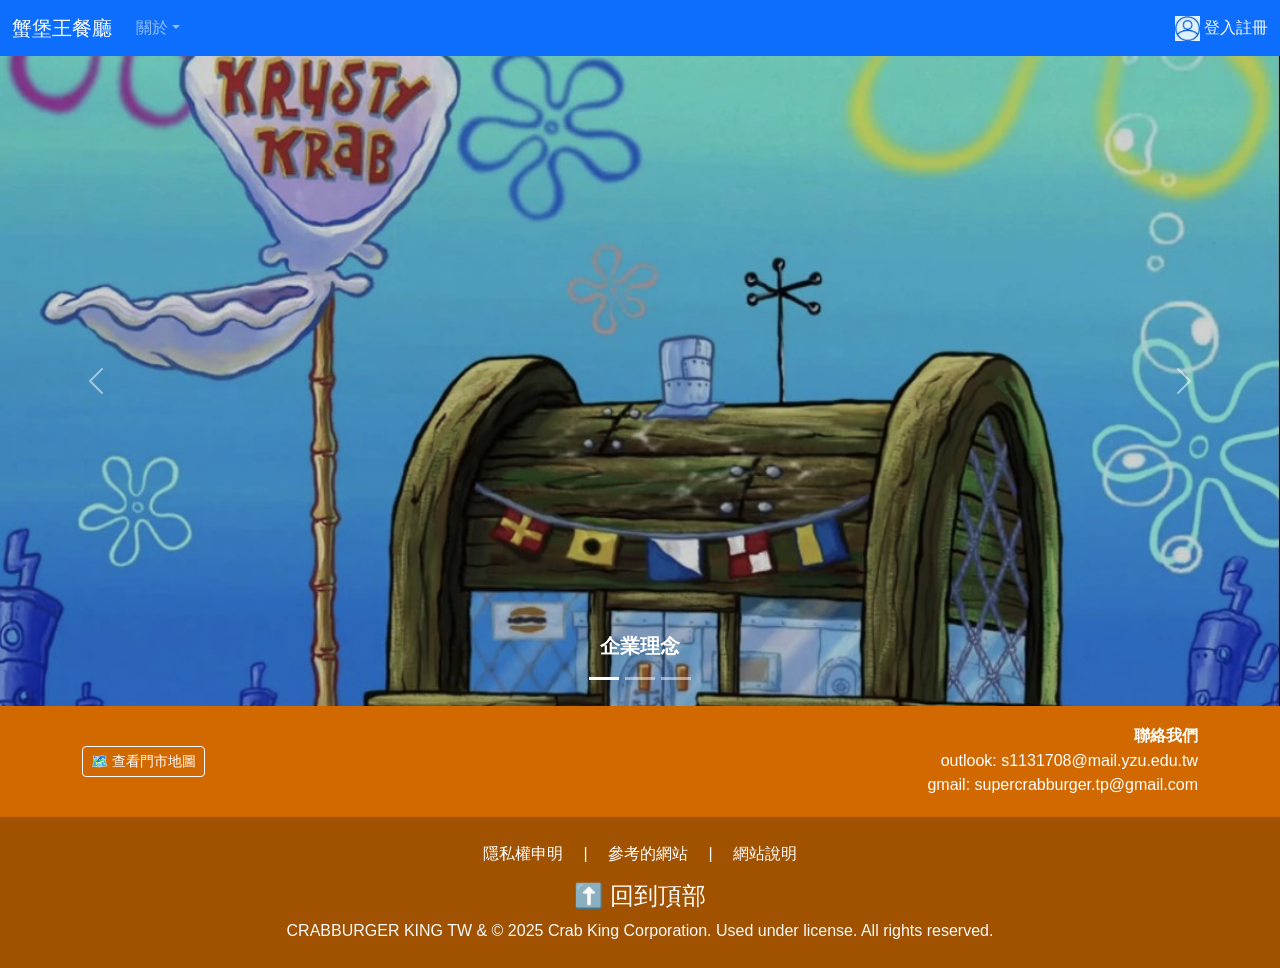
<file: index.html>
<!DOCTYPE html>
<html lang="zh-Hant">
  <head>
    <meta charset="utf-8">
    <meta name="viewport" content="width=device-width, initial-scale=1">
    <title>蟹堡王餐廳</title>
    <link href="https://cdn.jsdelivr.net/npm/bootstrap@5.3.2/dist/css/bootstrap.min.css" rel="stylesheet" integrity="sha384-T3c6CoIi6uLrA9TneNEoa7RxnatzjcDSCmG1MXxSR1GAsXEV/Dwwykc2MPK8M2HN" crossorigin="anonymous">
    <script src="https://cdn.jsdelivr.net/npm/bootstrap@5.3.2/dist/js/bootstrap.bundle.min.js" integrity="sha384-C6RzsynM9kWDrMNeT87bh95OGNyZPhcTNXj1NW7RuBCsyN/o0jlpcV8Qyq46cDfL" crossorigin="anonymous"></script>
    <link rel="stylesheet" href="底下.css">
    <link rel="stylesheet" href="redmore.css">
    <style>
      a {
        text-decoration: none;
      }
      /* 固定輪播圖片高度 */
      .carousel-item img {
        height: 650px;
        object-fit: cover;
        width: 100%;
      }
      .bottom-info-section {
        background-color: #D26900;
        color: white;
        padding: 20px 15px;
      }
      .bottom-info-section a {
        color: #ffffff;
      }
      footer {
        background-color: #A05200;
        color: white;
        padding: 25px 0;
        text-align: center;
      }
      footer a {
        color: white;
      }
    </style>
  </head>
  <body>
  
    <header class="navbar navbar-expand-md bg-primary" data-bs-theme="dark">
      <div class="container-fluid">
        <a class="navbar-brand" href="index.html">蟹堡王餐廳</a>
        <button class="navbar-toggler" type="button" data-bs-toggle="collapse" data-bs-target="#navbar1">
          <span class="navbar-toggler-icon"></span>
        </button>
        <div class="collapse navbar-collapse" id="navbar1">
          <ul class="navbar-nav me-auto">
            <li class="nav-item dropdown">
              <a class="nav-link dropdown-toggle" href="#" data-bs-toggle="dropdown">關於</a>
              <div class="dropdown-menu">
                <a class="dropdown-item" href="企業理念1.html">企業理念</a>
                <a class="dropdown-item" href="菜單.html">菜單</a>
                <a class="dropdown-item" href="員工介紹.html">員工介紹</a>
              </div>
            </li>
          </ul>
          <div class="d-flex align-items-center ms-auto">
            <img src="images/會員.png" alt="會員" height="25" class="me-1">
            <a href="會員登入註冊.html" class="link-light text-decoration-none">登入註冊</a>
          </div>
        </div>
      </div>
    </header>

    <div id="myCarousel" class="carousel slide" data-bs-ride="carousel">
      <!-- 輪播指示 -->
      <div class="carousel-indicators">
        <button type="button" data-bs-target="#myCarousel" data-bs-slide-to="0" class="active"></button>
        <button type="button" data-bs-target="#myCarousel" data-bs-slide-to="1"></button>
        <button type="button" data-bs-target="#myCarousel" data-bs-slide-to="2"></button>
      </div>
      <!-- 輪播內容 -->
      <div class="carousel-inner">
        <div class="carousel-item active">
          <a href="企業理念1.html" class="link-light">
            <img src="images/image1.jpg" class="d-block w-100" alt="企業理念">
            <div class="carousel-caption">
              <h5><b>企業理念</b></h5>
            </div>
          </a>
        </div>
        <div class="carousel-item">
          <a href="菜單.html" class="link-info">
            <img src="images/菜單封面.jpg" class="d-block w-100" alt="菜單">
            <div class="carousel-caption">
              <h5><b>菜單</b></h5>
            </div>
          </a>
        </div>
        <div class="carousel-item">
          <a href="員工介紹.html" class="link-dark">
            <img src="images/大家.jpg" class="d-block w-100" alt="員工介紹">
            <div class="carousel-caption">
              <h5><b>員工介紹</b></h5>
            </div>
          </a>
        </div>
      </div>
      <!-- 輪播控制 -->
      <button class="carousel-control-prev" type="button" data-bs-target="#myCarousel" data-bs-slide="prev">
        <span class="carousel-control-prev-icon"></span>
        <span class="visually-hidden">Previous</span>
      </button>
      <button class="carousel-control-next" type="button" data-bs-target="#myCarousel" data-bs-slide="next">
        <span class="carousel-control-next-icon"></span>
        <span class="visually-hidden">Next</span>
      </button>
    </div>

    <!-- 底部資訊區塊 -->
    <div class="bottom-info-section">
      <div class="container d-flex flex-wrap justify-content-between align-items-center">
        <aside class="mb-2 mb-md-0">
          <a href="https://www.google.com/maps/place/%E8%9F%B9%E5%A0%A1%E7%8E%8B/@25.1402183,121.4455968,17z/data=!3m1!4b1!4m6!3m5!1s0x3442af804c735643:0xdaa226c5de50d98!8m2!3d25.1402183!4d121.4481717!16s%2Fg%2F11ggrdxbyz?authuser=0&entry=ttu&g_ep=EgoyMDI0MTIxMS4wIKXMDSoASAFQAw%3D%3D" target="_blank" class="btn btn-outline-light btn-sm">
            🗺️ 查看門市地圖
          </a>
        </aside>
        <nav class="text-md-end">
          <h6 class="mb-1 fw-bold">聯絡我們</h6>
          <a href="mailto:s1131708@mail.yzu.edu.tw?subject=問題回饋&body=親愛的蟹堡王，我將捐10萬到貴公司，敬請查收，謝謝。">
            outlook: s1131708@mail.yzu.edu.tw
          </a><br>
          <a href="mailto:supercrabburger.tp@gmail.com?subject=問題回饋&body=親愛的蟹堡王，我將捐10萬到貴公司，敬請查收，謝謝。">
            gmail: supercrabburger.tp@gmail.com
          </a>
        </nav>
      </div>
    </div>

    <footer>
      <div class="container">
        <div class="mb-3">
          <a href="隱私.HTML" class="px-3">隱私權申明</a> |
          <a href="推的網站.html" class="px-3">參考的網站</a> |
          <a href="我.html" class="px-3">網站說明</a>
        </div>
        <div class="mb-2">
          <h4><a href="#">⬆️ 回到頂部</a></h4>
        </div>
        <div class="copyright text-light">
          CRABBURGER KING TW & © 2025 Crab King Corporation. Used under license. All rights reserved.
        </div>
      </div>
    </footer>

  </body>
</html>
</file>
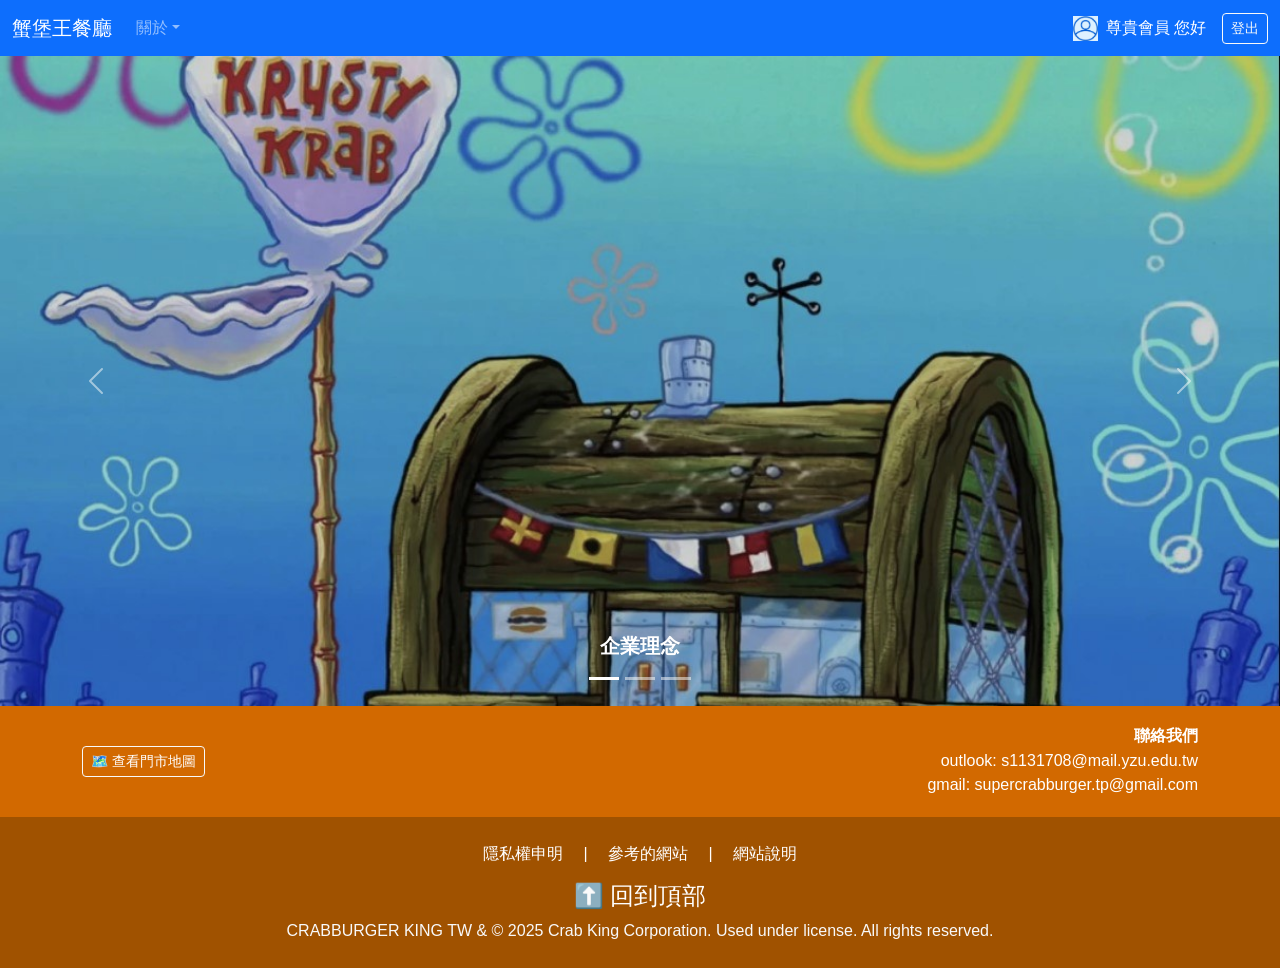
<file: index22222.html>
<!DOCTYPE html>
<html lang="zh-Hant">
  <head>
    <meta charset="utf-8">
    <meta name="viewport" content="width=device-width, initial-scale=1">
    <title>蟹堡王餐廳 (會員中心)</title>
    <link href="https://cdn.jsdelivr.net/npm/bootstrap@5.3.2/dist/css/bootstrap.min.css" rel="stylesheet" integrity="sha384-T3c6CoIi6uLrA9TneNEoa7RxnatzjcDSCmG1MXxSR1GAsXEV/Dwwykc2MPK8M2HN" crossorigin="anonymous">
    <script src="https://cdn.jsdelivr.net/npm/bootstrap@5.3.2/dist/js/bootstrap.bundle.min.js" integrity="sha384-C6RzsynM9kWDrMNeT87bh95OGNyZPhcTNXj1NW7RuBCsyN/o0jlpcV8Qyq46cDfL" crossorigin="anonymous"></script>
    <link rel="stylesheet" href="底下.css">
    <link rel="stylesheet" href="redmore.css">
    <style>
      a {
        text-decoration: none;
      }
      /* 固定輪播圖片高度 */
      .carousel-item img {
        height: 650px;
        object-fit: cover;
        width: 100%;
      }
      .bottom-info-section {
        background-color: #D26900;
        color: white;
        padding: 20px 15px;
      }
      .bottom-info-section a {
        color: #ffffff;
      }
      footer {
        background-color: #A05200;
        color: white;
        padding: 25px 0;
        text-align: center;
      }
      footer a {
        color: white;
      }
    </style>
  </head>
  <body>
  
    <header class="navbar navbar-expand-md bg-primary" data-bs-theme="dark">
      <div class="container-fluid">
        <a class="navbar-brand" href="index22222.html">蟹堡王餐廳</a>
        <button class="navbar-toggler" type="button" data-bs-toggle="collapse" data-bs-target="#navbar1">
          <span class="navbar-toggler-icon"></span>
        </button>
        <div class="collapse navbar-collapse" id="navbar1">
          <ul class="navbar-nav me-auto">
            <li class="nav-item dropdown">
              <a class="nav-link dropdown-toggle" href="#" data-bs-toggle="dropdown">關於</a>
              <div class="dropdown-menu">
                <a class="dropdown-item" href="企業理念1.html">企業理念</a>
                <a class="dropdown-item" href="菜單.html">菜單</a>
                <a class="dropdown-item" href="員工介紹.html">員工介紹</a>
              </div>
            </li>
          </ul>
          <div class="d-flex align-items-center ms-auto text-white">
            <img src="images/會員.png" alt="會員" height="25" class="me-2">
            <span class="me-3">尊貴會員 您好</span>
            <a href="index.html" class="btn btn-outline-light btn-sm">登出</a>
          </div>
        </div>
      </div>
    </header>

    <div id="myCarousel" class="carousel slide" data-bs-ride="carousel">
      <!-- 輪播指示 -->
      <div class="carousel-indicators">
        <button type="button" data-bs-target="#myCarousel" data-bs-slide-to="0" class="active"></button>
        <button type="button" data-bs-target="#myCarousel" data-bs-slide-to="1"></button>
        <button type="button" data-bs-target="#myCarousel" data-bs-slide-to="2"></button>
      </div>
      <!-- 輪播內容 -->
      <div class="carousel-inner">
        <div class="carousel-item active">
          <a href="企業理念1.html" class="link-light">
            <img src="images/image1.jpg" class="d-block w-100" alt="企業理念">
            <div class="carousel-caption">
              <h5><b>企業理念</b></h5>
            </div>
          </a>
        </div>
        <div class="carousel-item">
          <a href="菜單.html" class="link-info">
            <img src="images/菜單封面.jpg" class="d-block w-100" alt="菜單">
            <div class="carousel-caption">
              <h5><b>菜單</b></h5>
            </div>
          </a>
        </div>
        <div class="carousel-item">
          <a href="員工介紹.html" class="link-dark">
            <img src="images/大家.jpg" class="d-block w-100" alt="員工介紹">
            <div class="carousel-caption">
              <h5><b>員工介紹</b></h5>
            </div>
          </a>
        </div>
      </div>
      <!-- 輪播控制 -->
      <button class="carousel-control-prev" type="button" data-bs-target="#myCarousel" data-bs-slide="prev">
        <span class="carousel-control-prev-icon"></span>
        <span class="visually-hidden">Previous</span>
      </button>
      <button class="carousel-control-next" type="button" data-bs-target="#myCarousel" data-bs-slide="next">
        <span class="carousel-control-next-icon"></span>
        <span class="visually-hidden">Next</span>
      </button>
    </div>

    <!-- 底部資訊區塊 -->
    <div class="bottom-info-section">
      <div class="container d-flex flex-wrap justify-content-between align-items-center">
        <aside class="mb-2 mb-md-0">
          <a href="https://www.google.com/maps/place/%E8%9F%B9%E5%A0%A1%E7%8E%8B/@25.1402183,121.4455968,17z/data=!3m1!4b1!4m6!3m5!1s0x3442af804c735643:0xdaa226c5de50d98!8m2!3d25.1402183!4d121.4481717!16s%2Fg%2F11ggrdxbyz?authuser=0&entry=ttu&g_ep=EgoyMDI0MTIxMS4wIKXMDSoASAFQAw%3D%3D" target="_blank" class="btn btn-outline-light btn-sm">
            🗺️ 查看門市地圖
          </a>
        </aside>
        <nav class="text-md-end">
          <h6 class="mb-1 fw-bold">聯絡我們</h6>
          <a href="mailto:s1131708@mail.yzu.edu.tw?subject=問題回饋&body=親愛的蟹堡王，我將捐10萬到貴公司，敬請查收，謝謝。">
            outlook: s1131708@mail.yzu.edu.tw
          </a><br>
          <a href="mailto:supercrabburger.tp@gmail.com?subject=問題回饋&body=親愛的蟹堡王，我將捐10萬到貴公司，敬請查收，謝謝。">
            gmail: supercrabburger.tp@gmail.com
          </a>
        </nav>
      </div>
    </div>

    <footer>
      <div class="container">
        <div class="mb-3">
          <a href="隱私.HTML" class="px-3">隱私權申明</a> |
          <a href="推的網站.html" class="px-3">參考的網站</a> |
          <a href="我.html" class="px-3">網站說明</a>
        </div>
        <div class="mb-2">
          <h4><a href="#">⬆️ 回到頂部</a></h4>
        </div>
        <div class="copyright text-light">
          CRABBURGER KING TW & © 2025 Crab King Corporation. Used under license. All rights reserved.
        </div>
      </div>
    </footer>

  </body>
</html>
</file>
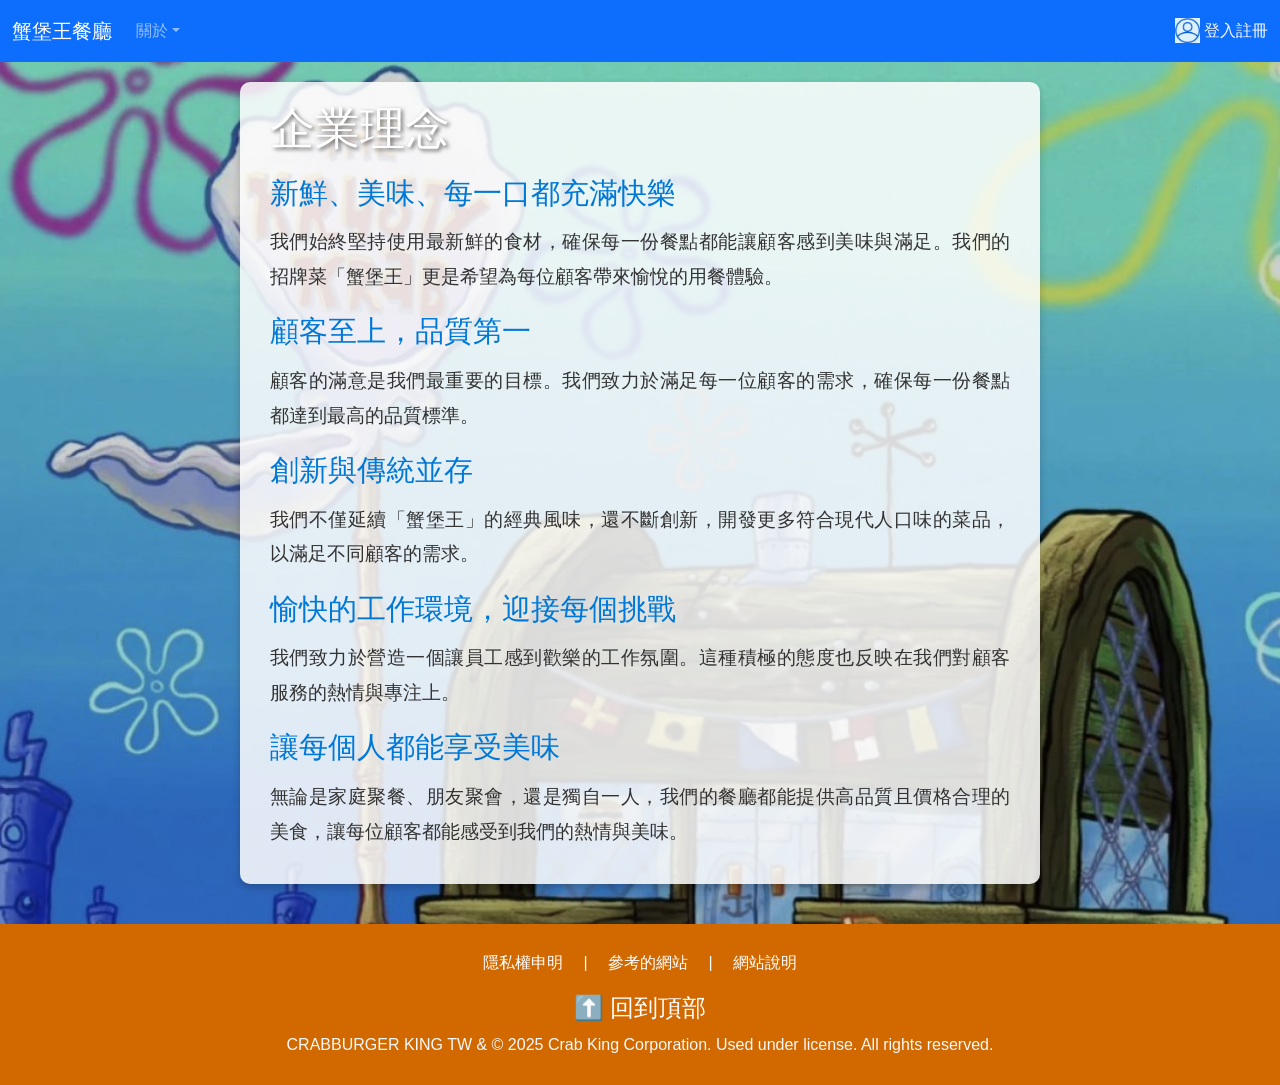
<file: 企業理念1.html>
<!DOCTYPE html>
<html lang="zh">
<head>
  <meta charset="UTF-8">
  <meta name="viewport" content="width=device-width, initial-scale=1.0">
  <title>企業理念</title>
  <link href="https://cdn.jsdelivr.net/npm/bootstrap@5.3.2/dist/css/bootstrap.min.css" rel="stylesheet" integrity="sha384-T3c6CoIi6uLrA9TneNEoa7RxnatzjcDSCmG1MXxSR1GAsXEV/Dwwykc2MPK8M2HN" crossorigin="anonymous">
  <script src="https://cdn.jsdelivr.net/npm/bootstrap@5.3.2/dist/js/bootstrap.bundle.min.js" integrity="sha384-C6RzsynM9kWDrMNeT87bh95OGNyZPhcTNXj1NW7RuBCsyN/o0jlpcV8Qyq46cDfL" crossorigin="anonymous"></script>
  
  <style>
    body {
      background-image: url('images/image1.jpg');
      background-size: cover;
      background-repeat: no-repeat;
      margin: 0;
      font-family: "Noto Sans TC", Arial, sans-serif;
      color: #333;
      line-height: 1.8;
    }

    header {
      text-align: center;
      padding: 20px;
    }

    h1 {
      font-size: 2.8em;
      margin: 0;
      color: #ffffff;
      text-shadow: 2px 2px 4px rgba(0, 0, 0, 0.6);
    }

    .philosophy {
      max-width: 800px;
      margin: 20px auto;
      background-color: rgba(255, 255, 255, 0.85);
      padding: 20px 30px;
      border-radius: 10px;
      box-shadow: 0 4px 8px rgba(0, 0, 0, 0.2);
    }

    .philosophy h2 {
      font-size: 1.8em;
      margin-top: 20px;
      color: #0078D7;
    }

    .philosophy p {
      margin: 15px 0;
      font-size: 1.2em;
      text-align: justify;
    }

    @media screen and (max-width: 500px) {
      .philosophy {
        padding: 15px 20px;
      }

      h1 {
        font-size: 2.2em;
      }

      .philosophy h2 {
        font-size: 1.6em;
      }

      .philosophy p {
        font-size: 1.1em;
      }
    }
	
	a {
	text-decoration: none;
	}
  </style>
</head>
<body>
  
	<header class="navbar navbar-expand-md bg-primary" data-bs-theme="dark">
      <div class="container-fluid">
        <a class="navbar-brand" href="index.html">蟹堡王餐廳</a>
        <button class="navbar-toggler" type="button" data-bs-toggle="collapse" data-bs-target="#navbar1">
          <span class="navbar-toggler-icon"></span>
        </button>
        <div class="collapse navbar-collapse" id="navbar1">
          <ul class="navbar-nav me-auto">
            <li class="nav-item dropdown">
              <a class="nav-link dropdown-toggle" href="#" data-bs-toggle="dropdown">關於</a>
              <div class="dropdown-menu">
                <a class="dropdown-item" href="企業理念1.html">企業理念</a>
                <a class="dropdown-item" href="菜單.html">菜單</a>
                <a class="dropdown-item" href="員工介紹.html">員工介紹</a>
			  </div>
            </li>
          </ul>
          <div class="d-flex align-items-center ms-auto">
            <img src="images/會員.png" alt="會員" height="25" class="me-1">
            <a href="會員登入註冊.html" class="link-light text-decoration-none">登入註冊</a>
          </div>
        </div>
      </div>
	  
    </header>
	
  <main class="philosophy">
  
  <h1>企業理念</h1>
  
    <h2>新鮮、美味、每一口都充滿快樂</h2>
    <p>我們始終堅持使用最新鮮的食材，確保每一份餐點都能讓顧客感到美味與滿足。我們的招牌菜「蟹堡王」更是希望為每位顧客帶來愉悅的用餐體驗。</p>

    <h2>顧客至上，品質第一</h2>
    <p>顧客的滿意是我們最重要的目標。我們致力於滿足每一位顧客的需求，確保每一份餐點都達到最高的品質標準。</p>

    <h2>創新與傳統並存</h2>
    <p>我們不僅延續「蟹堡王」的經典風味，還不斷創新，開發更多符合現代人口味的菜品，以滿足不同顧客的需求。</p>

    <h2>愉快的工作環境，迎接每個挑戰</h2>
    <p>我們致力於營造一個讓員工感到歡樂的工作氛圍。這種積極的態度也反映在我們對顧客服務的熱情與專注上。</p>

    <h2>讓每個人都能享受美味</h2>
    <p>無論是家庭聚餐、朋友聚會，還是獨自一人，我們的餐廳都能提供高品質且價格合理的美食，讓每位顧客都能感受到我們的熱情與美味。</p>
  </main>
  
  <footer style="background-color: #D26900; color: white; padding: 25px 0; text-align: center; margin-top: 40px;">
    <div class="container">
      <div class="mb-3">
        <a href="隱私.HTML" class="text-white text-decoration-none px-3">隱私權申明</a> |
        <a href="推的網站.html" class="text-white text-decoration-none px-3">參考的網站</a> |
        <a href="我.html" class="text-white text-decoration-none px-3">網站說明</a>
      </div>
      <div class="mb-2">
        <h4><a href="#" class="text-white text-decoration-none">⬆️ 回到頂部</a></h4>
      </div>
      <div class="copyright text-light">
        CRABBURGER KING TW & © 2025 Crab King Corporation. Used under license. All rights reserved.
      </div>
    </div>
  </footer>
</body>
</html>
</file>
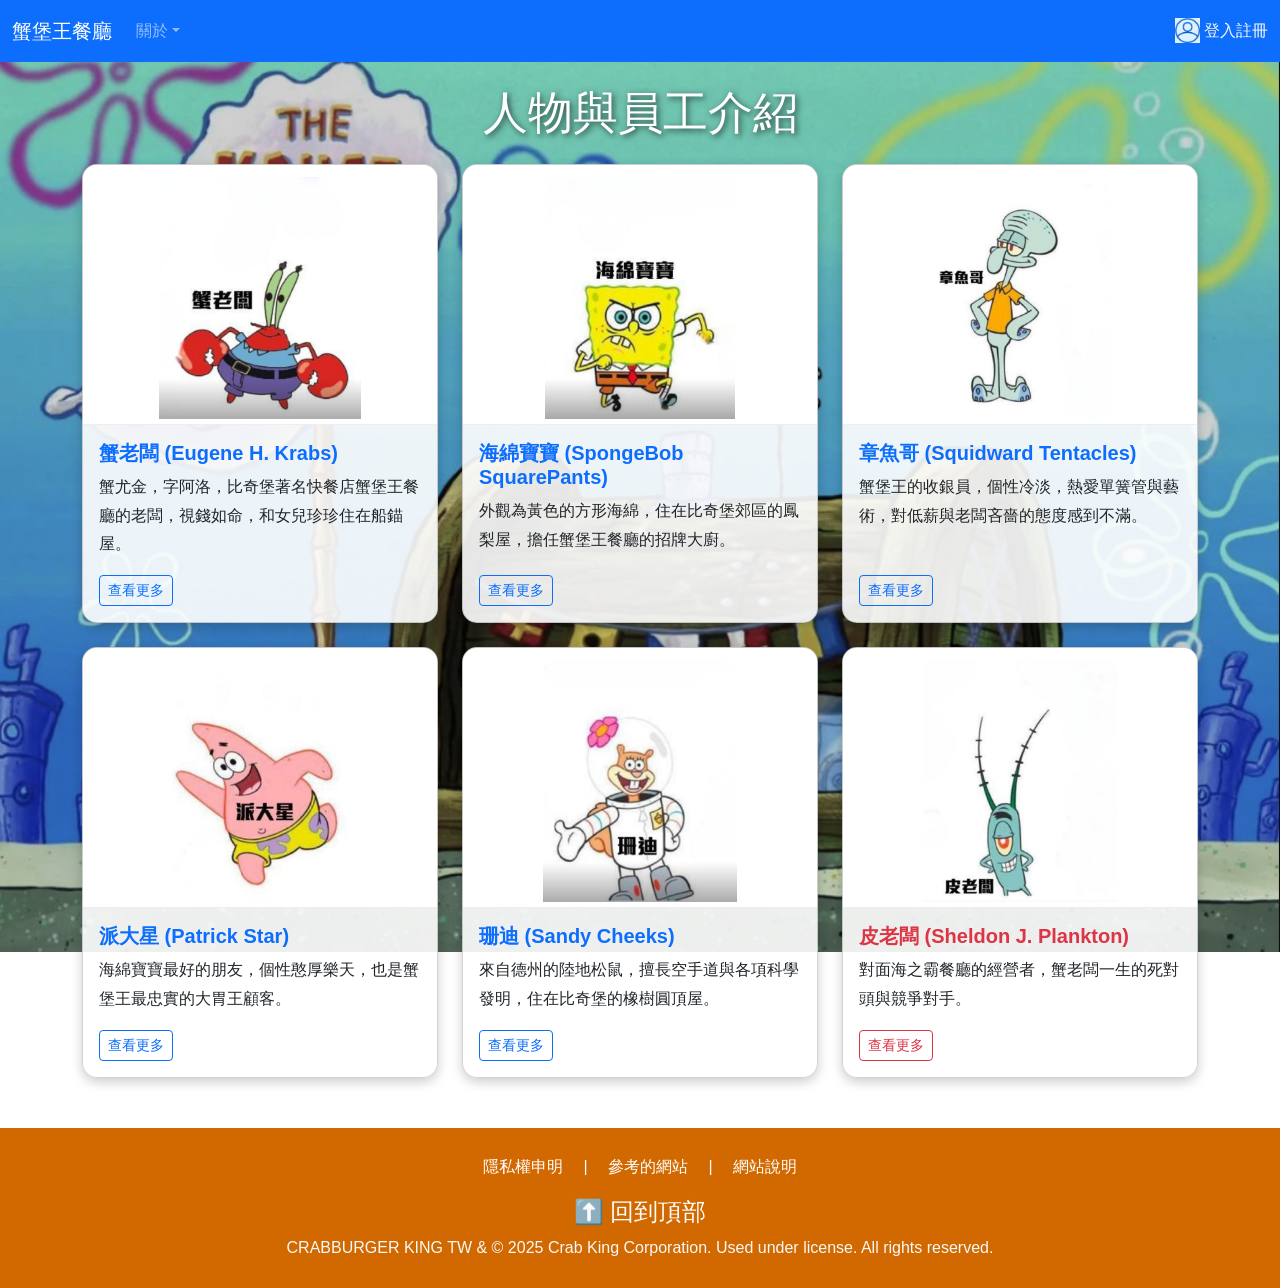
<file: 員工介紹.html>
<!DOCTYPE html>
<html lang="zh-Hant">
<head>
  <meta charset="UTF-8">
  <meta name="viewport" content="width=device-width, initial-scale=1.0">
  <title>員工與人物介紹 - 蟹堡王餐廳</title>
  <link href="https://cdn.jsdelivr.net/npm/bootstrap@5.3.2/dist/css/bootstrap.min.css" rel="stylesheet" integrity="sha384-T3c6CoIi6uLrA9TneNEoa7RxnatzjcDSCmG1MXxSR1GAsXEV/Dwwykc2MPK8M2HN" crossorigin="anonymous">
  <script src="https://cdn.jsdelivr.net/npm/bootstrap@5.3.2/dist/js/bootstrap.bundle.min.js" integrity="sha384-C6RzsynM9kWDrMNeT87bh95OGNyZPhcTNXj1NW7RuBCsyN/o0jlpcV8Qyq46cDfL" crossorigin="anonymous"></script>
  <style>
    body {
      background-image: url('images/image1.jpg');
      background-size: cover;
      background-repeat: no-repeat;
      background-attachment: fixed;
      margin: 0;
      font-family: "Noto Sans TC", Arial, sans-serif;
      color: #333;
      line-height: 1.8;
    }

    h1 {
      font-size: 2.8em;
      margin: 0;
      color: #ffffff;
      text-shadow: 2px 2px 6px rgba(0, 0, 0, 0.7);
    }

    .employee-card {
      background: rgba(255, 255, 255, 0.9);
      border-radius: 15px;
      box-shadow: 0 4px 12px rgba(0, 0, 0, 0.2);
      overflow: hidden;
      height: 100%;
      display: flex;
      flex-direction: column;
      transition: transform 0.2s ease, box-shadow 0.2s ease;
    }

    .employee-card:hover {
      transform: translateY(-5px);
      box-shadow: 0 8px 20px rgba(0, 0, 0, 0.3);
    }

    .employee-card img {
      height: 260px;
      width: 100%;
      object-fit: contain;
      object-position: center;
      background-color: #ffffff;
      padding: 12px 10px 5px 10px;
      border-bottom: 1px solid #eee;
    }

    .employee-card .card-body {
      display: flex;
      flex-direction: column;
      flex-grow: 1;
    }

    a {
      text-decoration: none;
    }

    @media screen and (max-width: 768px) {
      h1 {
        font-size: 2.2em;
      }
    }

    footer {
      background-color: #D26900;
      color: white;
      padding: 25px 0;
      text-align: center;
      margin-top: 50px;
    }
    footer a {
      color: white;
    }
  </style>
</head>
<body>
  <header class="navbar navbar-expand-md bg-primary" data-bs-theme="dark">
    <div class="container-fluid">
      <a class="navbar-brand" href="index.html">蟹堡王餐廳</a>
      <button class="navbar-toggler" type="button" data-bs-toggle="collapse" data-bs-target="#navbar1">
        <span class="navbar-toggler-icon"></span>
      </button>
      <div class="collapse navbar-collapse" id="navbar1">
        <ul class="navbar-nav me-auto">
          <li class="nav-item dropdown">
            <a class="nav-link dropdown-toggle" href="#" data-bs-toggle="dropdown">關於</a>
            <div class="dropdown-menu">
              <a class="dropdown-item" href="企業理念1.html">企業理念</a>
              <a class="dropdown-item" href="菜單.html">菜單</a>
              <a class="dropdown-item" href="員工介紹.html">員工介紹</a>
            </div>
          </li>
        </ul>
        <div class="d-flex align-items-center ms-auto">
          <img src="images/會員.png" alt="會員" height="25" class="me-1">
          <a href="會員登入註冊.html" class="link-light text-decoration-none">登入註冊</a>
        </div>
      </div>
    </div>
  </header>

  <div class="container mt-4 mb-5">
    <h1 class="text-center my-4">人物與員工介紹</h1>

    <div class="row g-4">
      <!-- 蟹老闆 -->
      <div class="col-md-6 col-lg-4">
        <div class="card employee-card">
          <img src="images/蟹老闆.jpg" class="card-img-top" alt="蟹老闆">
          <div class="card-body">
            <h5 class="card-title fw-bold text-primary">蟹老闆 (Eugene H. Krabs)</h5>
            <p class="card-text">蟹尤金，字阿洛，比奇堡著名快餐店蟹堡王餐廳的老闆，視錢如命，和女兒珍珍住在船錨屋。</p>
            <div class="mt-auto">
              <button class="btn btn-outline-primary btn-sm" type="button" data-bs-toggle="collapse" data-bs-target="#krabsDetails">查看更多</button>
              <div class="collapse mt-2" id="krabsDetails">
                <p class="text-secondary small">蟹老闆最喜歡的東西就是錢，沒有什麼比錢都還要重要，非常吝嗇，對員工刻薄，卻經營著比奇堡人氣美食蟹堡王餐廳。</p>
              </div>
            </div>
          </div>
        </div>
      </div>

      <!-- 海綿寶寶 -->
      <div class="col-md-6 col-lg-4">
        <div class="card employee-card">
          <img src="images/海綿寶寶.jpg" class="card-img-top" alt="海綿寶寶">
          <div class="card-body">
            <h5 class="card-title fw-bold text-primary">海綿寶寶 (SpongeBob SquarePants)</h5>
            <p class="card-text">外觀為黃色的方形海綿，住在比奇堡郊區的鳳梨屋，擔任蟹堡王餐廳的招牌大廚。</p>
            <div class="mt-auto">
              <button class="btn btn-outline-primary btn-sm" type="button" data-bs-toggle="collapse" data-bs-target="#spongebobDetails">查看更多</button>
              <div class="collapse mt-2" id="spongebobDetails">
                <p class="text-secondary small">最好的朋友是派大星。海綿寶寶個性活潑、善良且無私，對朋友忠誠，總是努力完成任務，熱愛煎美味蟹堡，連續榮獲多次蟹堡王最佳員工！</p>
              </div>
            </div>
          </div>
        </div>
      </div>

      <!-- 章魚哥 -->
      <div class="col-md-6 col-lg-4">
        <div class="card employee-card">
          <img src="images/章魚哥.jpg" class="card-img-top" alt="章魚哥">
          <div class="card-body">
            <h5 class="card-title fw-bold text-primary">章魚哥 (Squidward Tentacles)</h5>
            <p class="card-text">蟹堡王的收銀員，個性冷淡，熱愛單簧管與藝術，對低薪與老闆吝嗇的態度感到不滿。</p>
            <div class="mt-auto">
              <button class="btn btn-outline-primary btn-sm" type="button" data-bs-toggle="collapse" data-bs-target="#squidwardDetails">查看更多</button>
              <div class="collapse mt-2" id="squidwardDetails">
                <p class="text-secondary small">章魚哥是個憤世嫉俗的章魚，痛恨吵鬧的海綿寶寶、派大星及吝嗇的蟹老闆。熱愛藝術與豎笛，常被鬧得頭痛卻捨不得離開這份工作。</p>
              </div>
            </div>
          </div>
        </div>
      </div>

      <!-- 派大星 -->
      <div class="col-md-6 col-lg-4">
        <div class="card employee-card">
          <img src="images/派大星.jpg" class="card-img-top" alt="派大星">
          <div class="card-body">
            <h5 class="card-title fw-bold text-primary">派大星 (Patrick Star)</h5>
            <p class="card-text">海綿寶寶最好的朋友，個性憨厚樂天，也是蟹堡王最忠實的大胃王顧客。</p>
            <div class="mt-auto">
              <button class="btn btn-outline-primary btn-sm" type="button" data-bs-toggle="collapse" data-bs-target="#patrickDetails">查看更多</button>
              <div class="collapse mt-2" id="patrickDetails">
                <p class="text-secondary small">派大星是天真又憨厚的海星，住在石頭底下。雖然偶爾迷糊，但總能在海綿寶寶需要時給予最真摯的陪伴與勇氣。</p>
              </div>
            </div>
          </div>
        </div>
      </div>

      <!-- 珊迪 -->
      <div class="col-md-6 col-lg-4">
        <div class="card employee-card">
          <img src="images/珊迪.jpg" class="card-img-top" alt="珊迪">
          <div class="card-body">
            <h5 class="card-title fw-bold text-primary">珊迪 (Sandy Cheeks)</h5>
            <p class="card-text">來自德州的陸地松鼠，擅長空手道與各項科學發明，住在比奇堡的橡樹圓頂屋。</p>
            <div class="mt-auto">
              <button class="btn btn-outline-primary btn-sm" type="button" data-bs-toggle="collapse" data-bs-target="#sandyDetails">查看更多</button>
              <div class="collapse mt-2" id="sandyDetails">
                <p class="text-secondary small">珊迪是一位樂觀開朗的科學家與冒險家，常協助比奇堡居民解決危機，與海綿寶寶是最佳空手道切磋夥伴。</p>
              </div>
            </div>
          </div>
        </div>
      </div>

      <!-- 皮老闆 -->
      <div class="col-md-6 col-lg-4">
        <div class="card employee-card">
          <img src="images/皮老闆.jpg" class="card-img-top" alt="皮老闆">
          <div class="card-body">
            <h5 class="card-title fw-bold text-danger">皮老闆 (Sheldon J. Plankton)</h5>
            <p class="card-text">對面海之霸餐廳的經營者，蟹老闆一生的死對頭與競爭對手。</p>
            <div class="mt-auto">
              <button class="btn btn-outline-danger btn-sm" type="button" data-bs-toggle="collapse" data-bs-target="#planktonDetails">查看更多</button>
              <div class="collapse mt-2" id="planktonDetails">
                <p class="text-secondary small">雖然身材嬌小，但野心勃勃，每天絞盡腦汁企圖偷走蟹堡王的美味蟹堡神秘配方，是比奇堡最不可或缺的歡樂反派。</p>
              </div>
            </div>
          </div>
        </div>
      </div>

    </div>
  </div>

  <footer>
    <div class="container">
      <div class="mb-3">
        <a href="隱私.HTML" class="px-3 text-white">隱私權申明</a> |
        <a href="推的網站.html" class="px-3 text-white">參考的網站</a> |
        <a href="我.html" class="px-3 text-white">網站說明</a>
      </div>
      <div class="mb-2">
        <h4><a href="#" class="text-white">⬆️ 回到頂部</a></h4>
      </div>
      <div class="copyright text-light">
        CRABBURGER KING TW & © 2025 Crab King Corporation. Used under license. All rights reserved.
      </div>
    </div>
  </footer>
</body>
</html>
</file>
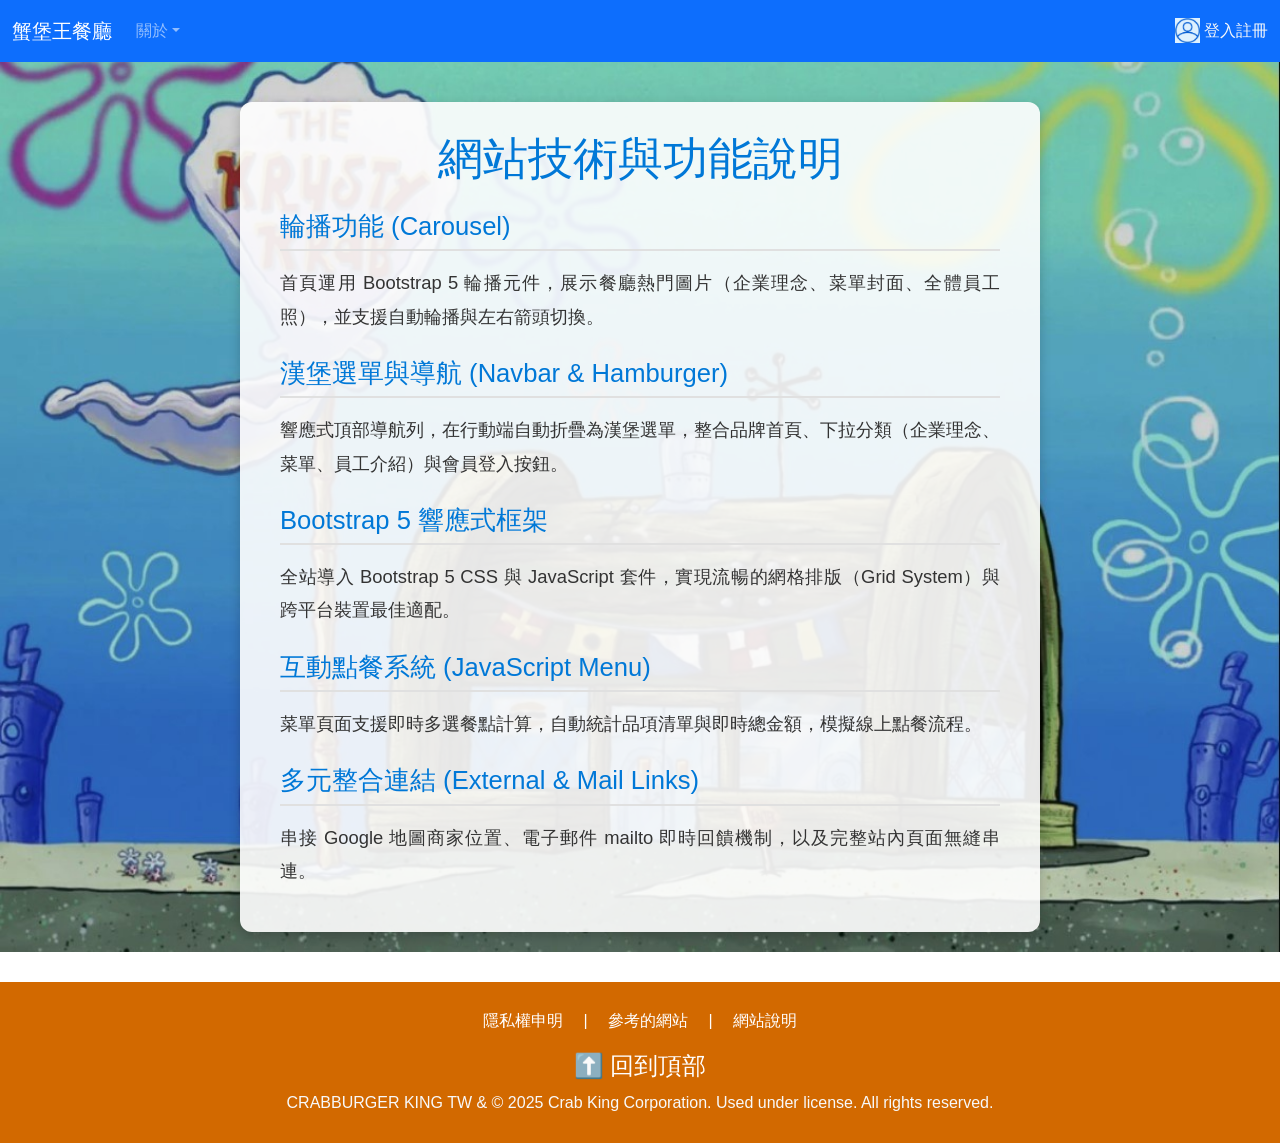
<file: 我.html>
<!DOCTYPE html>
<html lang="zh-Hant">
<head>
  <meta charset="UTF-8">
  <meta name="viewport" content="width=device-width, initial-scale=1.0">
  <title>網站說明 - 蟹堡王餐廳</title>
  <link href="https://cdn.jsdelivr.net/npm/bootstrap@5.3.2/dist/css/bootstrap.min.css" rel="stylesheet" integrity="sha384-T3c6CoIi6uLrA9TneNEoa7RxnatzjcDSCmG1MXxSR1GAsXEV/Dwwykc2MPK8M2HN" crossorigin="anonymous">
  <script src="https://cdn.jsdelivr.net/npm/bootstrap@5.3.2/dist/js/bootstrap.bundle.min.js" integrity="sha384-C6RzsynM9kWDrMNeT87bh95OGNyZPhcTNXj1NW7RuBCsyN/o0jlpcV8Qyq46cDfL" crossorigin="anonymous"></script>
  
  <style>
    body {
      background-image: url('images/image1.jpg');
      background-size: cover;
      background-repeat: no-repeat;
      background-attachment: fixed;
      margin: 0;
      font-family: "Noto Sans TC", Arial, sans-serif;
      color: #333;
      line-height: 1.8;
    }

    h1 {
      font-size: 2.8em;
      margin: 0 0 20px 0;
      color: #0078D7;
      text-align: center;
    }

    .philosophy {
      max-width: 800px;
      margin: 40px auto;
      background-color: rgba(255, 255, 255, 0.9);
      padding: 30px 40px;
      border-radius: 12px;
      box-shadow: 0 4px 12px rgba(0, 0, 0, 0.2);
    }

    .philosophy h2 {
      font-size: 1.6em;
      margin-top: 25px;
      color: #0078D7;
      border-bottom: 2px solid #e0e0e0;
      padding-bottom: 8px;
    }

    .philosophy p {
      margin: 15px 0;
      font-size: 1.15em;
      text-align: justify;
    }

    @media screen and (max-width: 500px) {
      .philosophy {
        padding: 20px;
      }
      h1 {
        font-size: 2.2em;
      }
    }
	
    a {
      text-decoration: none;
    }

    footer {
      background-color: #D26900;
      color: white;
      padding: 25px 0;
      text-align: center;
      margin-top: 50px;
    }
    footer a {
      color: white;
    }
  </style>
</head>
<body>
  
  <header class="navbar navbar-expand-md bg-primary" data-bs-theme="dark">
    <div class="container-fluid">
      <a class="navbar-brand" href="index.html">蟹堡王餐廳</a>
      <button class="navbar-toggler" type="button" data-bs-toggle="collapse" data-bs-target="#navbar1">
        <span class="navbar-toggler-icon"></span>
      </button>
      <div class="collapse navbar-collapse" id="navbar1">
        <ul class="navbar-nav me-auto">
          <li class="nav-item dropdown">
            <a class="nav-link dropdown-toggle" href="#" data-bs-toggle="dropdown">關於</a>
            <div class="dropdown-menu">
              <a class="dropdown-item" href="企業理念1.html">企業理念</a>
              <a class="dropdown-item" href="菜單.html">菜單</a>
              <a class="dropdown-item" href="員工介紹.html">員工介紹</a>
            </div>
          </li>
        </ul>
        <div class="d-flex align-items-center ms-auto">
          <img src="images/會員.png" alt="會員" height="25" class="me-1">
          <a href="會員登入註冊.html" class="link-light text-decoration-none">登入註冊</a>
        </div>
      </div>
    </div>
  </header>
	
  <main class="philosophy">
    <h1>網站技術與功能說明</h1>

    <h2>輪播功能 (Carousel)</h2>
    <p>首頁運用 Bootstrap 5 輪播元件，展示餐廳熱門圖片（企業理念、菜單封面、全體員工照），並支援自動輪播與左右箭頭切換。</p>

    <h2>漢堡選單與導航 (Navbar & Hamburger)</h2>
    <p>響應式頂部導航列，在行動端自動折疊為漢堡選單，整合品牌首頁、下拉分類（企業理念、菜單、員工介紹）與會員登入按鈕。</p>

    <h2>Bootstrap 5 響應式框架</h2>
    <p>全站導入 Bootstrap 5 CSS 與 JavaScript 套件，實現流暢的網格排版（Grid System）與跨平台裝置最佳適配。</p>

    <h2>互動點餐系統 (JavaScript Menu)</h2>
    <p>菜單頁面支援即時多選餐點計算，自動統計品項清單與即時總金額，模擬線上點餐流程。</p>

    <h2>多元整合連結 (External & Mail Links)</h2>
    <p>串接 Google 地圖商家位置、電子郵件 mailto 即時回饋機制，以及完整站內頁面無縫串連。</p>
  </main>
  
  <footer>
    <div class="container">
      <div class="mb-3">
        <a href="隱私.HTML" class="px-3">隱私權申明</a> |
        <a href="推的網站.html" class="px-3">參考的網站</a> |
        <a href="我.html" class="px-3">網站說明</a>
      </div>
      <div class="mb-2">
        <h4><a href="#">⬆️ 回到頂部</a></h4>
      </div>
      <div class="copyright text-light">
        CRABBURGER KING TW & © 2025 Crab King Corporation. Used under license. All rights reserved.
      </div>
    </div>
  </footer>
</body>
</html>
</file>
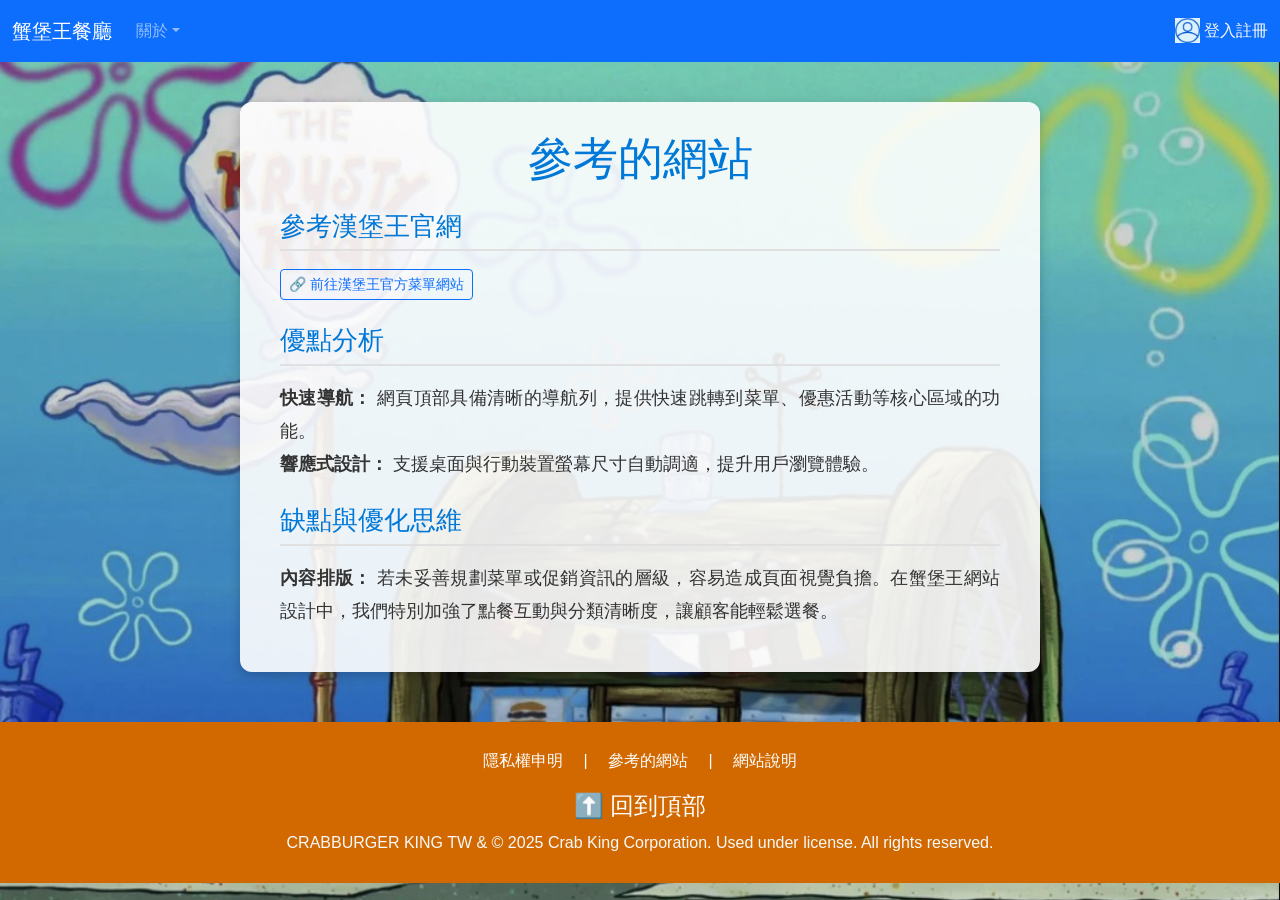
<file: 推的網站.html>
<!DOCTYPE html>
<html lang="zh-Hant">
<head>
  <meta charset="UTF-8">
  <meta name="viewport" content="width=device-width, initial-scale=1.0">
  <title>參考的網站 - 蟹堡王餐廳</title>
  <link href="https://cdn.jsdelivr.net/npm/bootstrap@5.3.2/dist/css/bootstrap.min.css" rel="stylesheet" integrity="sha384-T3c6CoIi6uLrA9TneNEoa7RxnatzjcDSCmG1MXxSR1GAsXEV/Dwwykc2MPK8M2HN" crossorigin="anonymous">
  <script src="https://cdn.jsdelivr.net/npm/bootstrap@5.3.2/dist/js/bootstrap.bundle.min.js" integrity="sha384-C6RzsynM9kWDrMNeT87bh95OGNyZPhcTNXj1NW7RuBCsyN/o0jlpcV8Qyq46cDfL" crossorigin="anonymous"></script>
  
  <style>
    body {
      background-image: url('images/image1.jpg');
      background-size: cover;
      background-repeat: no-repeat;
      background-attachment: fixed;
      margin: 0;
      font-family: "Noto Sans TC", Arial, sans-serif;
      color: #333;
      line-height: 1.8;
    }

    h1 {
      font-size: 2.8em;
      margin: 0 0 20px 0;
      color: #0078D7;
      text-align: center;
    }

    .philosophy {
      max-width: 800px;
      margin: 40px auto;
      background-color: rgba(255, 255, 255, 0.9);
      padding: 30px 40px;
      border-radius: 12px;
      box-shadow: 0 4px 12px rgba(0, 0, 0, 0.2);
    }

    .philosophy h2 {
      font-size: 1.6em;
      margin-top: 25px;
      color: #0078D7;
      border-bottom: 2px solid #e0e0e0;
      padding-bottom: 8px;
    }

    .philosophy p {
      margin: 15px 0;
      font-size: 1.15em;
      text-align: justify;
    }

    @media screen and (max-width: 500px) {
      .philosophy {
        padding: 20px;
      }
      h1 {
        font-size: 2.2em;
      }
    }
	
    a {
      text-decoration: none;
    }

    footer {
      background-color: #D26900;
      color: white;
      padding: 25px 0;
      text-align: center;
      margin-top: 50px;
    }
    footer a {
      color: white;
    }
  </style>
</head>
<body>
  
  <header class="navbar navbar-expand-md bg-primary" data-bs-theme="dark">
    <div class="container-fluid">
      <a class="navbar-brand" href="index.html">蟹堡王餐廳</a>
      <button class="navbar-toggler" type="button" data-bs-toggle="collapse" data-bs-target="#navbar1">
        <span class="navbar-toggler-icon"></span>
      </button>
      <div class="collapse navbar-collapse" id="navbar1">
        <ul class="navbar-nav me-auto">
          <li class="nav-item dropdown">
            <a class="nav-link dropdown-toggle" href="#" data-bs-toggle="dropdown">關於</a>
            <div class="dropdown-menu">
              <a class="dropdown-item" href="企業理念1.html">企業理念</a>
              <a class="dropdown-item" href="菜單.html">菜單</a>
              <a class="dropdown-item" href="員工介紹.html">員工介紹</a>
            </div>
          </li>
        </ul>
        <div class="d-flex align-items-center ms-auto">
          <img src="images/會員.png" alt="會員" height="25" class="me-1">
          <a href="會員登入註冊.html" class="link-light text-decoration-none">登入註冊</a>
        </div>
      </div>
    </div>
  </header>
	
  <main class="philosophy">
    <h1>參考的網站</h1>
 
    <h2>參考漢堡王官網</h2>
    <p>
      <a href="https://www.burgerking.com.tw/category/2?utm_source=google&utm_media=cpc&gad_source=1&gclid=Cj0KCQiA7NO7BhDsARIsADg_hIZLttm5HNBWt-Fmyv-DtzJOpLiAwi0bGs6n1rtIRbo_W-IIi5F_tvYaAouFEALw_wcB#202" target="_blank" class="btn btn-outline-primary btn-sm">
        🔗 前往漢堡王官方菜單網站
      </a>
    </p>
    
    <h2>優點分析</h2>
    <p>
      <strong>快速導航：</strong> 網頁頂部具備清晰的導航列，提供快速跳轉到菜單、優惠活動等核心區域的功能。<br>
      <strong>響應式設計：</strong> 支援桌面與行動裝置螢幕尺寸自動調適，提升用戶瀏覽體驗。
    </p>

    <h2>缺點與優化思維</h2>
    <p>
      <strong>內容排版：</strong> 若未妥善規劃菜單或促銷資訊的層級，容易造成頁面視覺負擔。在蟹堡王網站設計中，我們特別加強了點餐互動與分類清晰度，讓顧客能輕鬆選餐。
    </p>
  </main>
  
  <footer>
    <div class="container">
      <div class="mb-3">
        <a href="隱私.HTML" class="px-3">隱私權申明</a> |
        <a href="推的網站.html" class="px-3">參考的網站</a> |
        <a href="我.html" class="px-3">網站說明</a>
      </div>
      <div class="mb-2">
        <h4><a href="#">⬆️ 回到頂部</a></h4>
      </div>
      <div class="copyright text-light">
        CRABBURGER KING TW & © 2025 Crab King Corporation. Used under license. All rights reserved.
      </div>
    </div>
  </footer>
</body>
</html>
</file>
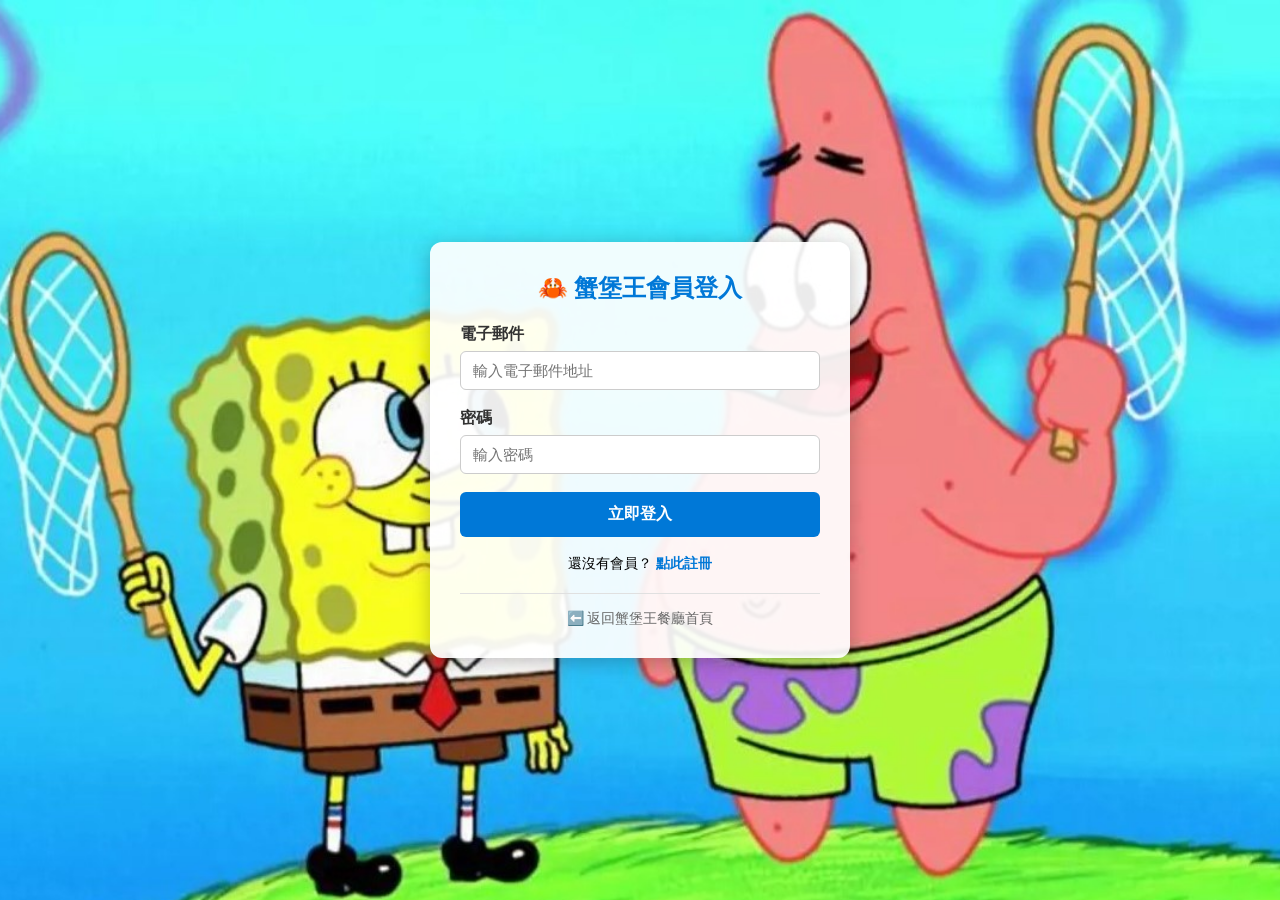
<file: 會員登入註冊.html>
<!DOCTYPE html>
<html lang="zh-Hant">
<head>
    <meta charset="UTF-8">
    <meta name="viewport" content="width=device-width, initial-scale=1.0">
    <link rel="stylesheet" href="登入.css">
    <title>會員登入與註冊 - 蟹堡王餐廳</title>
    <style>
        body {
            font-family: Arial, sans-serif;
            background-color: #f4f4f9;
            display: flex;
            justify-content: center;
            align-items: center;
            min-height: 100vh;
            margin: 0;
            background-image: url('images/登入背景.jpg');
            background-size: cover;
            background-repeat: no-repeat;
            background-position: center;
        }
        .container {
            background: rgba(255, 255, 255, 0.92);
            border-radius: 12px;
            box-shadow: 0 4px 20px rgba(0, 0, 0, 0.25);
            width: 90%;
            max-width: 420px;
            padding: 30px;
            box-sizing: border-box;
        }
        h2 {
            margin-top: 0;
            text-align: center;
            color: #0078D7;
        }
        .form-group {
            margin-bottom: 18px;
        }
        .form-group label {
            display: block;
            margin-bottom: 6px;
            font-weight: bold;
            color: #333;
        }
        .form-group input {
            width: 100%;
            padding: 10px 12px;
            border: 1px solid #ccc;
            border-radius: 6px;
            box-sizing: border-box;
            font-size: 15px;
        }
        .form-group input:focus {
            border-color: #0078D7;
            outline: none;
            box-shadow: 0 0 5px rgba(0, 120, 215, 0.4);
        }
        .form-group .btn {
            display: block;
            text-align: center;
            width: 100%;
            padding: 12px;
            border: none;
            background: #0078D7;
            color: white;
            font-size: 16px;
            font-weight: bold;
            border-radius: 6px;
            cursor: pointer;
            text-decoration: none;
            box-sizing: border-box;
            transition: background 0.2s ease;
        }
        .form-group .btn:hover {
            background: #005bb5;
        }
        .toggle {
            text-align: center;
            margin-top: 15px;
            font-size: 14px;
        }
        .toggle a {
            color: #0078D7;
            text-decoration: none;
            font-weight: bold;
            cursor: pointer;
        }
        .toggle a:hover {
            text-decoration: underline;
        }
        .home-link {
            text-align: center;
            margin-top: 20px;
            padding-top: 15px;
            border-top: 1px solid #e0e0e0;
        }
        .home-link a {
            color: #666;
            text-decoration: none;
            font-size: 14px;
        }
        .home-link a:hover {
            color: #0078D7;
        }
    </style>
</head>
<body>
    <div class="container" id="container">
        <!-- 登入表單 -->
        <form id="loginForm" onsubmit="event.preventDefault(); window.location.href='index22222.html';">
            <h2>🦀 蟹堡王會員登入</h2>
            <div class="form-group">
                <label for="loginEmail">電子郵件</label>
                <input type="email" id="loginEmail" placeholder="輸入電子郵件地址" required>
            </div>
            <div class="form-group">
                <label for="loginPassword">密碼</label>
                <input type="password" id="loginPassword" placeholder="輸入密碼" required>
            </div>
            <div class="form-group">
                <button type="submit" class="btn">立即登入</button>
            </div>
            <div class="toggle">
                <span>還沒有會員？ <a id="showRegister">點此註冊</a></span>
            </div>
            <div class="home-link">
                <a href="index.html">⬅️ 返回蟹堡王餐廳首頁</a>
            </div>
        </form>

        <!-- 註冊表單 -->
        <form id="registerForm" style="display: none;" onsubmit="event.preventDefault(); alert('註冊成功！歡迎加入蟹堡王大家庭，請進行登入。'); document.getElementById('showLogin').click();">
            <h2>🍔 加入蟹堡王會員</h2>
            <div class="form-group">
                <label for="registerName">姓名</label>
                <input type="text" id="registerName" placeholder="輸入姓名" required>
            </div>
            <div class="form-group">
                <label for="registerEmail">電子郵件</label>
                <input type="email" id="registerEmail" placeholder="輸入電子郵件地址" required>
            </div>
            <div class="form-group">
                <label for="registerPassword">設定密碼</label>
                <input type="password" id="registerPassword" placeholder="輸入密碼" required>
            </div>
            <div class="form-group">
                <button type="submit" class="btn">完成註冊</button>
            </div>
            <div class="toggle">
                <span>已經有會員了？ <a id="showLogin">返回登入</a></span>
            </div>
            <div class="home-link">
                <a href="index.html">⬅️ 返回蟹堡王餐廳首頁</a>
            </div>
        </form>
    </div>

    <script>
        const loginForm = document.getElementById('loginForm');
        const registerForm = document.getElementById('registerForm');
        const showRegister = document.getElementById('showRegister');
        const showLogin = document.getElementById('showLogin');

        showRegister.addEventListener('click', (e) => {
            e.preventDefault();
            loginForm.style.display = 'none';
            registerForm.style.display = 'block';
        });

        showLogin.addEventListener('click', (e) => {
            e.preventDefault();
            registerForm.style.display = 'none';
            loginForm.style.display = 'block';
        });
    </script>
</body>
</html>
</file>
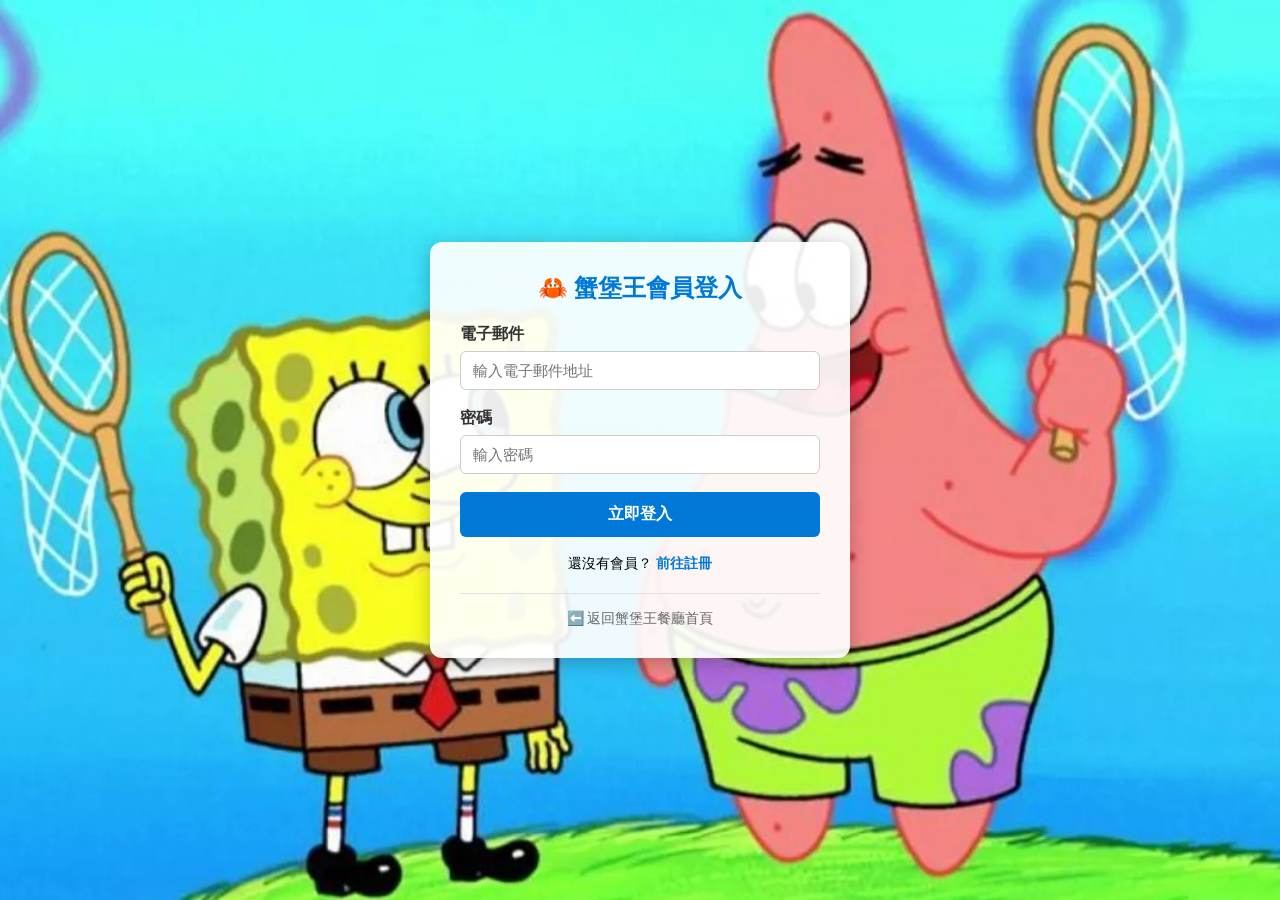
<file: 登入.html>
<!DOCTYPE html>
<html lang="zh-Hant">
<head>
    <meta charset="UTF-8">
    <meta name="viewport" content="width=device-width, initial-scale=1.0">
    <link rel="stylesheet" href="登入.css">
    <title>會員登入 - 蟹堡王餐廳</title>
    <style>
        body {
            font-family: Arial, sans-serif;
            background-color: #f4f4f9;
            display: flex;
            justify-content: center;
            align-items: center;
            min-height: 100vh;
            margin: 0;
            background-image: url('images/登入背景.jpg');
            background-size: cover;
            background-repeat: no-repeat;
            background-position: center;
        }
        .container {
            background: rgba(255, 255, 255, 0.92);
            border-radius: 12px;
            box-shadow: 0 4px 20px rgba(0, 0, 0, 0.25);
            width: 90%;
            max-width: 420px;
            padding: 30px;
            box-sizing: border-box;
        }
        h2 {
            margin-top: 0;
            text-align: center;
            color: #0078D7;
        }
        .form-group {
            margin-bottom: 18px;
        }
        .form-group label {
            display: block;
            margin-bottom: 6px;
            font-weight: bold;
            color: #333;
        }
        .form-group input {
            width: 100%;
            padding: 10px 12px;
            border: 1px solid #ccc;
            border-radius: 6px;
            box-sizing: border-box;
            font-size: 15px;
        }
        .form-group input:focus {
            border-color: #0078D7;
            outline: none;
            box-shadow: 0 0 5px rgba(0, 120, 215, 0.4);
        }
        .form-group .btn {
            display: block;
            text-align: center;
            width: 100%;
            padding: 12px;
            border: none;
            background: #0078D7;
            color: white;
            font-size: 16px;
            font-weight: bold;
            border-radius: 6px;
            cursor: pointer;
            text-decoration: none;
            box-sizing: border-box;
            transition: background 0.2s ease;
        }
        .form-group .btn:hover {
            background: #005bb5;
        }
        .toggle {
            text-align: center;
            margin-top: 15px;
            font-size: 14px;
        }
        .toggle a {
            color: #0078D7;
            text-decoration: none;
            font-weight: bold;
        }
        .toggle a:hover {
            text-decoration: underline;
        }
        .home-link {
            text-align: center;
            margin-top: 20px;
            padding-top: 15px;
            border-top: 1px solid #e0e0e0;
        }
        .home-link a {
            color: #666;
            text-decoration: none;
            font-size: 14px;
        }
        .home-link a:hover {
            color: #0078D7;
        }
    </style>
</head>
<body>
    <div class="container" id="container">
        <form id="loginForm" onsubmit="event.preventDefault(); window.location.href='index22222.html';">
            <h2>🦀 蟹堡王會員登入</h2>
            <div class="form-group">
                <label for="loginEmail">電子郵件</label>
                <input type="email" id="loginEmail" placeholder="輸入電子郵件地址" required>
            </div>
            <div class="form-group">
                <label for="loginPassword">密碼</label>
                <input type="password" id="loginPassword" placeholder="輸入密碼" required>
            </div>
            <div class="form-group">
                <button type="submit" class="btn">立即登入</button>
            </div>
            <div class="toggle">
                <span>還沒有會員？ <a href="會員登入註冊.html">前往註冊</a></span>
            </div>
            <div class="home-link">
                <a href="index.html">⬅️ 返回蟹堡王餐廳首頁</a>
            </div>
        </form>
    </div>
</body>
</html>
</file>
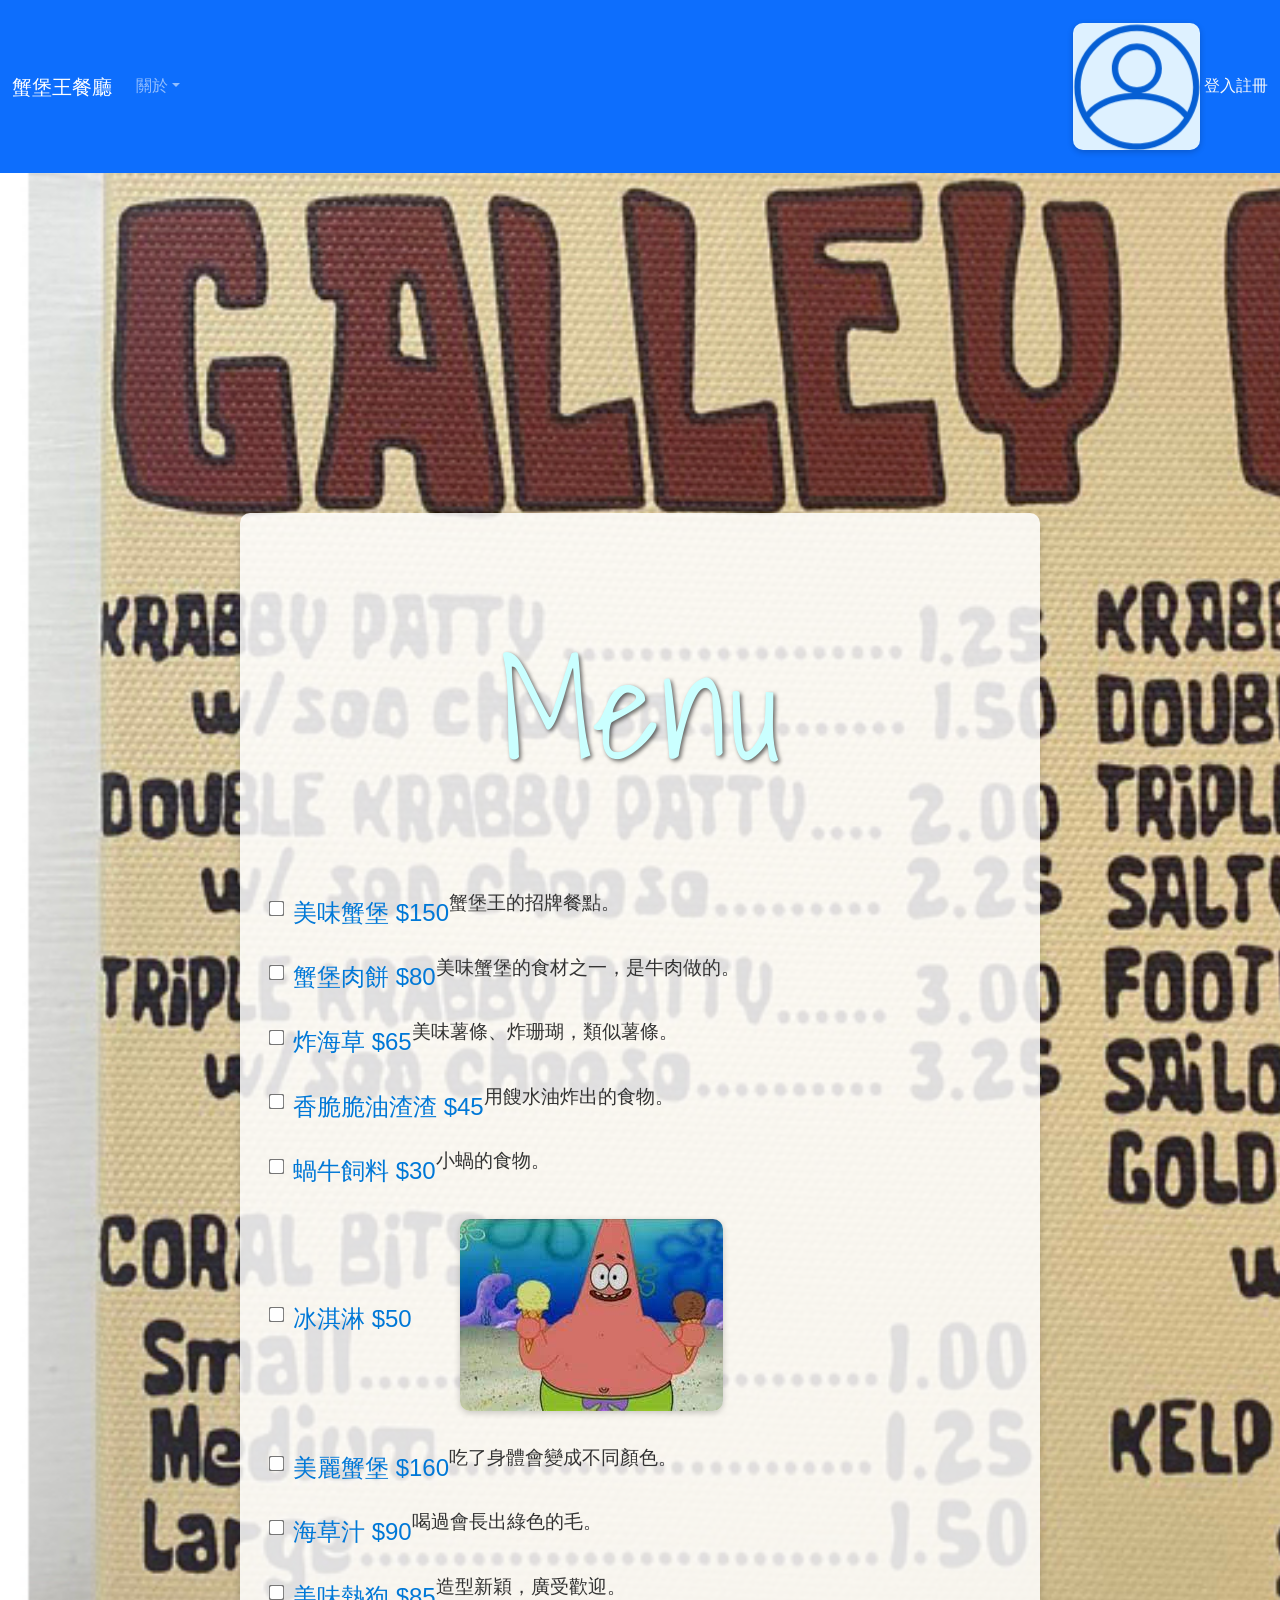
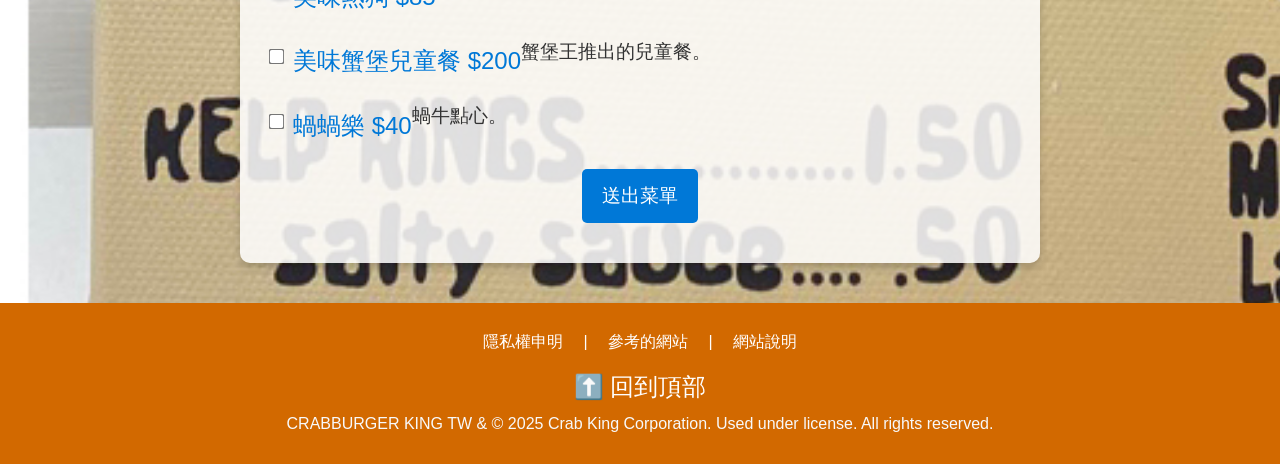
<file: 菜單.html>
<!DOCTYPE html>
<html lang="zh">
<head>
  <meta charset="UTF-8">
  <meta name="viewport" content="width=device-width, initial-scale=1.0">
  <title>菜單&線上點餐</title>
  <link rel="preconnect" href="https://fonts.gstatic.com">
  <link href="https://fonts.googleapis.com/css2?family=Shadows+Into+Light&display=swap" rel="stylesheet">
  <link href="https://cdn.jsdelivr.net/npm/bootstrap@5.3.2/dist/css/bootstrap.min.css" rel="stylesheet" integrity="sha384-T3c6CoIi6uLrA9TneNEoa7RxnatzjcDSCmG1MXxSR1GAsXEV/Dwwykc2MPK8M2HN" crossorigin="anonymous">
  <script src="https://cdn.jsdelivr.net/npm/bootstrap@5.3.2/dist/js/bootstrap.bundle.min.js" integrity="sha384-C6RzsynM9kWDrMNeT87bh95OGNyZPhcTNXj1NW7RuBCsyN/o0jlpcV8Qyq46cDfL" crossorigin="anonymous"></script>
  
  <style>
   
	
    body {
      background-image: url('images/菜單.jpg');
      background-size: cover;
      background-repeat: no-repeat;
      margin: 0;
      font-family: "Noto Sans TC", Arial, sans-serif;
      color: #333;
      line-height: 1.8;
    }

    header-1 {
      font-family: 'Shadows Into Light', cursive;
      font-size: 50px;
      text-align: center;
      padding: 20px;
    }

    h1 {
      font-size: 2.8em;
      margin: 0;
      color: 	#CAFFFF;
      text-shadow: 2px 2px 4px rgba(0, 0, 0, 0.6);
    }

    .menu-container {
      max-width: 800px;
      margin: 20px auto;
      background-color: rgba(255, 255, 255, 0.85);
      padding: 20px 30px;
      border-radius: 10px;
      box-shadow: 0 4px 8px rgba(0, 0, 0, 0.2);
    }

    .menu-container h4 {
      font-size: 1.5em;
      color: #0078D7;
      margin: 15px 0 5px;
    }

    .menu-container p {
      margin: 5px 0 15px;
      font-size: 1.2em;
    }

    .menu-container label {
      display: flex;
      align-items: center;
      margin-bottom: 10px;
    }

    .menu-container input[type="checkbox"] {
      margin-right: 10px;
      transform: scale(1.2);
    }

    .menu-container button {
      display: block;
      margin: 20px auto;
      padding: 10px 20px;
      font-size: 1.2em;
      background-color: #0078D7;
      color: white;
      border: none;
      border-radius: 5px;
      cursor: pointer;
    }

    .menu-container button:hover {
      background-color: #005BB5;
    }

    .selected-items {
      margin-top: 20px;
      font-size: 1.2em;
      color: #333;
    }

    img {
      margin: 15px 0;
      max-width: 100%;
      height: auto;
      border-radius: 10px;
      box-shadow: 0 2px 6px rgba(0, 0, 0, 0.2);
    }
	
	a {
	text-decoration: none;
	}
  </style>
</head>
<body>
    
	<header class="navbar navbar-expand-md bg-primary" data-bs-theme="dark">
      <div class="container-fluid">
        <a class="navbar-brand" href="index.html">蟹堡王餐廳</a>
        <button class="navbar-toggler" type="button" data-bs-toggle="collapse" data-bs-target="#navbar1">
          <span class="navbar-toggler-icon"></span>
        </button>
        <div class="collapse navbar-collapse" id="navbar1">
          <ul class="navbar-nav me-auto">
            <li class="nav-item dropdown">
              <a class="nav-link dropdown-toggle" href="#" data-bs-toggle="dropdown">關於</a>
              <div class="dropdown-menu">
                <a class="dropdown-item" href="企業理念1.html">企業理念</a>
                <a class="dropdown-item" href="菜單.html">菜單</a>
                <a class="dropdown-item" href="員工介紹.html">員工介紹</a>
			  </div>
            </li>
          </ul>
          <div class="d-flex align-items-center ms-auto">
            <img src="images/會員.png" alt="會員" height="25" class="me-1">
            <a href="會員登入註冊.html" class="link-light text-decoration-none">登入註冊</a>
          </div>
        </div>
      </div>
	  
    </header>
	
	<div style="height: 320px;"></div>
	
  <main class="menu-container">
    <form id="menu-form">
	
	<header-1>
    <h1>Menu</h1>
    </header-1>
	
	
	
      <label>
        <input type="checkbox" name="menu-item" value="美味蟹堡" data-price="150">
        <h4>美味蟹堡  $150</h4>
        <p>蟹堡王的招牌餐點。</p>
      </label>

      <label>
        <input type="checkbox" name="menu-item" value="蟹堡肉餅" data-price="80">
        <h4>蟹堡肉餅  $80</h4>
        <p>美味蟹堡的食材之一，是牛肉做的。</p>
      </label>

      <label>
        <input type="checkbox" name="menu-item" value="炸海草" data-price="65">
        <h4>炸海草  $65</h4>
        <p>美味薯條、炸珊瑚，類似薯條。</p>
      </label>

      <label>
        <input type="checkbox" name="menu-item" value="香脆脆油渣渣" data-price="45">
        <h4>香脆脆油渣渣  $45</h4>
        <p>用餿水油炸出的食物。</p>
      </label>

      <label>
        <input type="checkbox" name="menu-item" value="蝸牛飼料" data-price="30">
        <h4>蝸牛飼料  $30</h4>
        <p>小蝸的食物。</p>
      </label>

      <label>
        <input type="checkbox" name="menu-item" value="冰淇淋" data-price="50">
        <h4>冰淇淋  $50&emsp;&emsp;</h4>
        <img src="images/icecream.jpg" alt="冰淇淋" height="160">
      </label>

      <label>
        <input type="checkbox" name="menu-item" value="美麗蟹堡" data-price="160">
        <h4>美麗蟹堡  $160</h4>
        <p>吃了身體會變成不同顏色。</p>
      </label>

      <label>
        <input type="checkbox" name="menu-item" value="海草汁" data-price="90">
        <h4>海草汁  $90</h4>
        <p>喝過會長出綠色的毛。</p>
      </label>

      <label>
        <input type="checkbox" name="menu-item" value="美味熱狗" data-price="85">
        <h4>美味熱狗  $85</h4>
        <p>造型新穎，廣受歡迎。</p>
      </label>

      <label>
        <input type="checkbox" name="menu-item" value="美味蟹堡兒童餐" data-price="200">
        <h4>美味蟹堡兒童餐  $200</h4>
        <p>蟹堡王推出的兒童餐。</p>
      </label>

      <label>
        <input type="checkbox" name="menu-item" value="蝸蝸樂" data-price="40">
        <h4>蝸蝸樂  $40</h4>
        <p>蝸牛點心。</p>
      </label>

      <button type="button" onclick="showSelections()">送出菜單</button>
    </form>

    <div class="selected-items" id="selected-items">
      <!-- 用戶選擇的菜單會顯示在這裡 -->
    </div>
  </main>

  <script>
    function showSelections() {
      const selectedItems = document.querySelectorAll('input[name="menu-item"]:checked');
      let totalPrice = 0;
      const selectedList = Array.from(selectedItems).map(item => {
        const price = parseInt(item.dataset.price, 10);
        totalPrice += price;
        return `${item.value} - $${price}`;
      });
      const output = document.getElementById('selected-items');
      if (selectedList.length > 0) {
        output.innerHTML = `<div class="card p-3 mt-3 border-primary"><h3 class="text-primary">餐點明細：</h3><ul>${selectedList.map(item => `<li><strong>${item}</strong></li>`).join('')}</ul><h4 class="text-danger mt-2">總金額：$${totalPrice}</h4><p class="text-muted mb-0">所有餐點皆為現做，請耐心等候，謝謝！</p></div>`;
      } else {
        output.innerHTML = '<div class="alert alert-warning mt-3"><h3>您尚未選擇餐點</h3><p class="mb-0">請勾選上方您想品嚐的美食！</p></div>';
      }
    }
  </script>
	<footer style="background-color: #D26900; color: white; padding: 25px 0; text-align: center; margin-top: 40px;">
      <div class="container">
        <div class="mb-3">
          <a href="隱私.HTML" class="text-white text-decoration-none px-3">隱私權申明</a> |
          <a href="推的網站.html" class="text-white text-decoration-none px-3">參考的網站</a> |
          <a href="我.html" class="text-white text-decoration-none px-3">網站說明</a>
        </div>
        <div class="mb-2">
          <h4><a href="#" class="text-white text-decoration-none">⬆️ 回到頂部</a></h4>
        </div>
        <div class="copyright text-light">
          CRABBURGER KING TW & © 2025 Crab King Corporation. Used under license. All rights reserved.
        </div>
      </div>
	</footer>
  
   
</body>
</html>
</file>
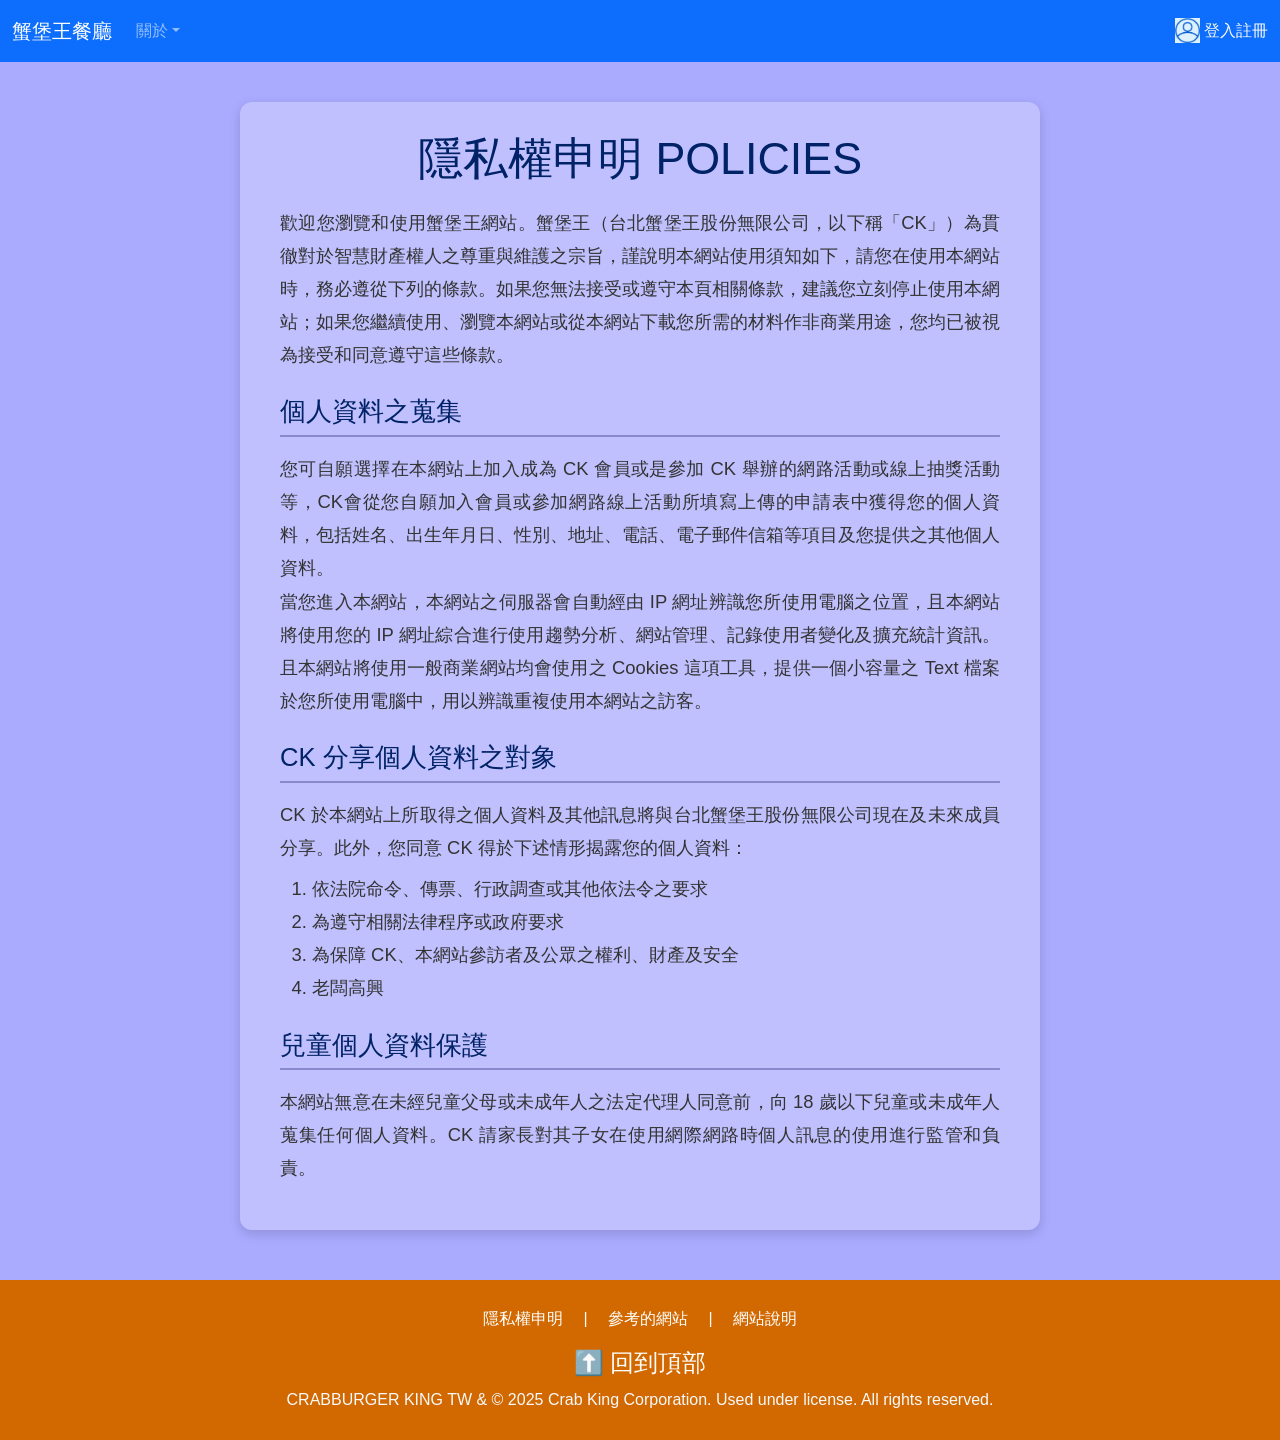
<file: 隱私.HTML>
<!DOCTYPE html>
<html lang="zh-Hant">
<head>
  <meta charset="UTF-8">
  <meta name="viewport" content="width=device-width, initial-scale=1.0">
  <title>隱私權申明 - 蟹堡王餐廳</title>
  <link href="https://cdn.jsdelivr.net/npm/bootstrap@5.3.2/dist/css/bootstrap.min.css" rel="stylesheet" integrity="sha384-T3c6CoIi6uLrA9TneNEoa7RxnatzjcDSCmG1MXxSR1GAsXEV/Dwwykc2MPK8M2HN" crossorigin="anonymous">
  <script src="https://cdn.jsdelivr.net/npm/bootstrap@5.3.2/dist/js/bootstrap.bundle.min.js" integrity="sha384-C6RzsynM9kWDrMNeT87bh95OGNyZPhcTNXj1NW7RuBCsyN/o0jlpcV8Qyq46cDfL" crossorigin="anonymous"></script>
  
  <style>
    body {
      background-color: #AAAAFF;
      margin: 0;
      font-family: "Noto Sans TC", Arial, sans-serif;
      color: #333;
      line-height: 1.8;
    }

    h1 {
      font-size: 2.8em;
      margin: 0 0 20px 0;
      color: #002266;
      text-align: center;
    }

    .philosophy {
      max-width: 800px;
      margin: 40px auto;
      background-color: #c0c0ff;
      padding: 30px 40px;
      border-radius: 12px;
      box-shadow: 0 4px 12px rgba(0, 0, 0, 0.15);
    }

    .philosophy h2 {
      font-size: 1.6em;
      margin-top: 25px;
      color: #002266;
      border-bottom: 2px solid #8888cc;
      padding-bottom: 8px;
    }

    .philosophy p, .philosophy div {
      margin: 15px 0;
      font-size: 1.15em;
      text-align: justify;
    }

    @media screen and (max-width: 500px) {
      .philosophy {
        padding: 20px;
      }
      h1 {
        font-size: 2.2em;
      }
    }
	
    a {
      text-decoration: none;
    }

    footer {
      background-color: #D26900;
      color: white;
      padding: 25px 0;
      text-align: center;
      margin-top: 50px;
    }
    footer a {
      color: white;
    }
  </style>
</head>
<body>
  <header class="navbar navbar-expand-md bg-primary" data-bs-theme="dark">
    <div class="container-fluid">
      <a class="navbar-brand" href="index.html">蟹堡王餐廳</a>
      <button class="navbar-toggler" type="button" data-bs-toggle="collapse" data-bs-target="#navbar1">
        <span class="navbar-toggler-icon"></span>
      </button>
      <div class="collapse navbar-collapse" id="navbar1">
        <ul class="navbar-nav me-auto">
          <li class="nav-item dropdown">
            <a class="nav-link dropdown-toggle" href="#" data-bs-toggle="dropdown">關於</a>
            <div class="dropdown-menu">
              <a class="dropdown-item" href="企業理念1.html">企業理念</a>
              <a class="dropdown-item" href="菜單.html">菜單</a>
              <a class="dropdown-item" href="員工介紹.html">員工介紹</a>
            </div>
          </li>
        </ul>
        <div class="d-flex align-items-center ms-auto">
          <img src="images/會員.png" alt="會員" height="25" class="me-1">
          <a href="會員登入註冊.html" class="link-light text-decoration-none">登入註冊</a>
        </div>
      </div>
    </div>
  </header>
	
  <main class="philosophy">
    <h1>隱私權申明 POLICIES</h1>
    <p>歡迎您瀏覽和使用蟹堡王網站。蟹堡王（台北蟹堡王股份無限公司，以下稱「CK」）為貫徹對於智慧財產權人之尊重與維護之宗旨，謹說明本網站使用須知如下，請您在使用本網站時，務必遵從下列的條款。如果您無法接受或遵守本頁相關條款，建議您立刻停止使用本網站；如果您繼續使用、瀏覽本網站或從本網站下載您所需的材料作非商業用途，您均已被視為接受和同意遵守這些條款。</p>
    
    <h2>個人資料之蒐集</h2>
    <p>您可自願選擇在本網站上加入成為 CK 會員或是參加 CK 舉辦的網路活動或線上抽獎活動等，CK會從您自願加入會員或參加網路線上活動所填寫上傳的申請表中獲得您的個人資料，包括姓名、出生年月日、性別、地址、電話、電子郵件信箱等項目及您提供之其他個人資料。<br>
    當您進入本網站，本網站之伺服器會自動經由 IP 網址辨識您所使用電腦之位置，且本網站將使用您的 IP 網址綜合進行使用趨勢分析、網站管理、記錄使用者變化及擴充統計資訊。且本網站將使用一般商業網站均會使用之 Cookies 這項工具，提供一個小容量之 Text 檔案於您所使用電腦中，用以辨識重複使用本網站之訪客。</p>
    
    <h2>CK 分享個人資料之對象</h2>
    <div>
      CK 於本網站上所取得之個人資料及其他訊息將與台北蟹堡王股份無限公司現在及未來成員分享。此外，您同意 CK 得於下述情形揭露您的個人資料：
      <ol class="mt-2">
        <li>依法院命令、傳票、行政調查或其他依法令之要求</li>
        <li>為遵守相關法律程序或政府要求</li>
        <li>為保障 CK、本網站參訪者及公眾之權利、財產及安全</li>
        <li>老闆高興</li>
      </ol>
    </div>
    
    <h2>兒童個人資料保護</h2>
    <p>本網站無意在未經兒童父母或未成年人之法定代理人同意前，向 18 歲以下兒童或未成年人蒐集任何個人資料。CK 請家長對其子女在使用網際網路時個人訊息的使用進行監管和負責。</p>
  </main>
  
  <footer>
    <div class="container">
      <div class="mb-3">
        <a href="隱私.HTML" class="px-3">隱私權申明</a> |
        <a href="推的網站.html" class="px-3">參考的網站</a> |
        <a href="我.html" class="px-3">網站說明</a>
      </div>
      <div class="mb-2">
        <h4><a href="#">⬆️ 回到頂部</a></h4>
      </div>
      <div class="copyright text-light">
        CRABBURGER KING TW & © 2025 Crab King Corporation. Used under license. All rights reserved.
      </div>
    </div>
  </footer>
</body>
</html>
</file>
<file: 底下.css>
body {
    font-family: Arial, sans-serif;
    margin: 0;
    padding: 0;
}

.footer {
    background-color: #4a2b14;
    color: #ffffff;
    padding: 20px 0;
}

.footer .container {
    width: 90%;
    max-width: 1200px;
    margin: 0 auto;
    display: flex;
    justify-content: space-between;
    flex-wrap: wrap;
}

.footer .column {
    flex: 1;
    min-width: 200px;
    margin: 10px;
}

.footer h3 {
    color: #ffa500;
    font-size: 1.2em;
    margin-bottom: 10px;
}

.footer ul {
    list-style: none;
    padding: 0;
}

.footer ul li {
    margin-bottom: 8px;
}

.footer ul li a {
    color: #ffffff;
    text-decoration: none;
    font-size: 0.9em;
}

.footer ul li a:hover {
    text-decoration: underline;
}

.footer .social {
    display: flex;
    gap: 10px;
    margin-top: 20px;
}

.footer .social a {
    color: #ffffff;
    font-size: 1.5em;
    text-decoration: none;
}

.footer .copyright {
    text-align: center;
    margin-top: 20px;
    font-size: 0.8em;
    color: #dddddd;
}
</file>
<file: redmore.css>
section{
        display: flex;
        height: 100vh;
        justify-content: center;
        align-items: center;
        margin: 0;
    }
    .text_container{
        width: 50vw;
        box-shadow: 5px 10px 18px #888888;
        padding: 10px 20px;
    }
    .show{
        display: none;
    }
    .moreButton{
        cursor: pointer;
    }
    .moreButton:hover{
        color: blue;
    }
</file>
<file: 登入.css>
body {
            font-family: Arial, sans-serif;
            background-color: #f4f4f9;
            display: flex;
            justify-content: center;
            align-items: center;
            height: 100vh;
            margin: 0;
            background-image: url('images/登入背景.jpg');
            background-size: cover;
            background-repeat: no-repeat;
        }
        .container {
            background: rgba(255, 255, 255, 0.8);
            border-radius: 8px;
            box-shadow: 0 2px 10px rgba(0, 0, 0, 0.1);
            width: 420px;
            padding: 20px;
        }
        .form-group {
            margin-bottom: 15px;
        }
        .form-group label {
            display: block;
            margin-bottom: 5px;
            font-weight: bold;
        }
        .form-group input {
            width: 100%;
            padding: 10px;
            border: 1px solid #ccc;
            border-radius: 4px;
        }
        .form-group .btn {
            display: block;
            text-align: center;
            width: 100%;
            padding: 10px;
            border: none;
            background: #007BFF;
            color: white;
            font-size: 16px;
            border-radius: 4px;
            cursor: pointer;
            text-decoration: none;
        }
        .form-group .btn:hover {
            background: #0056b3;
        }
        .toggle {
            text-align: center;
            margin-top: 10px;
        }
        .toggle a {
            color: #007BFF;
            text-decoration: none;
            font-weight: bold;
        }
        .toggle a:hover {
            text-decoration: underline;
        }
</file>
